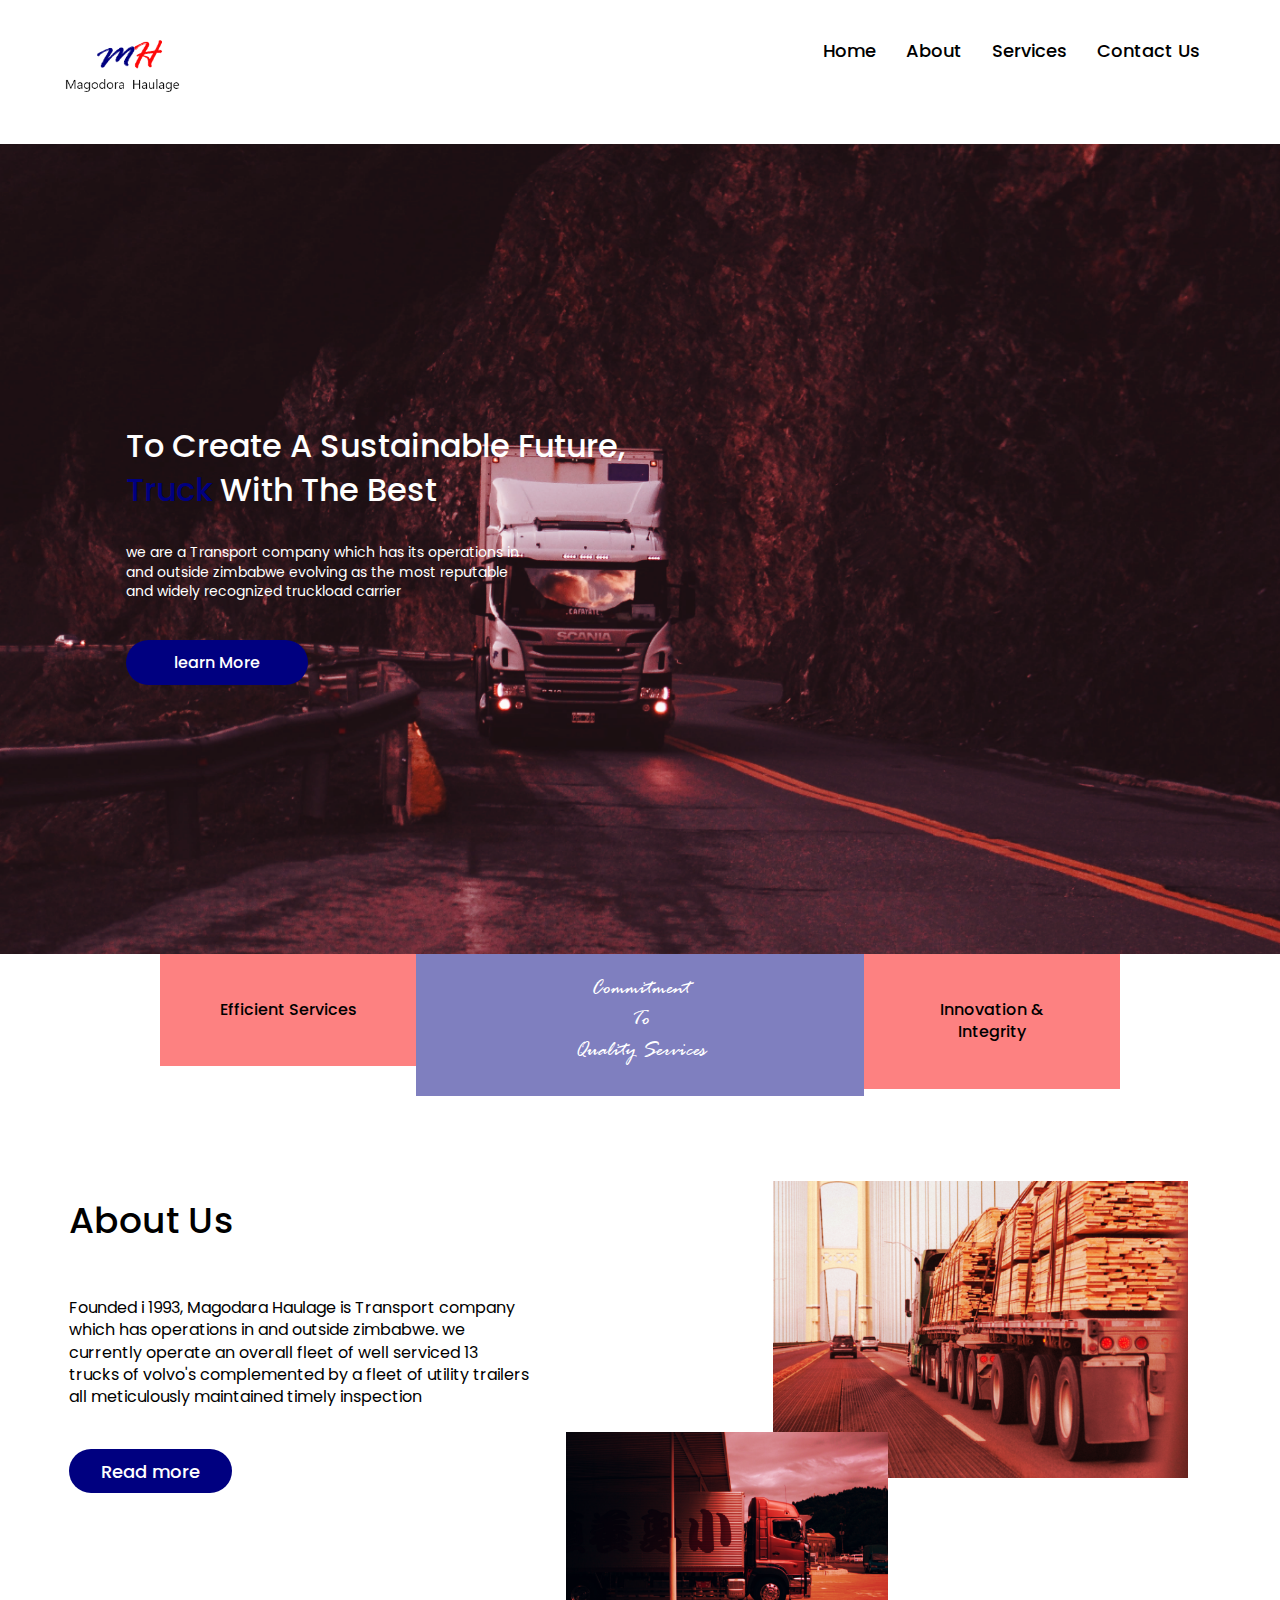
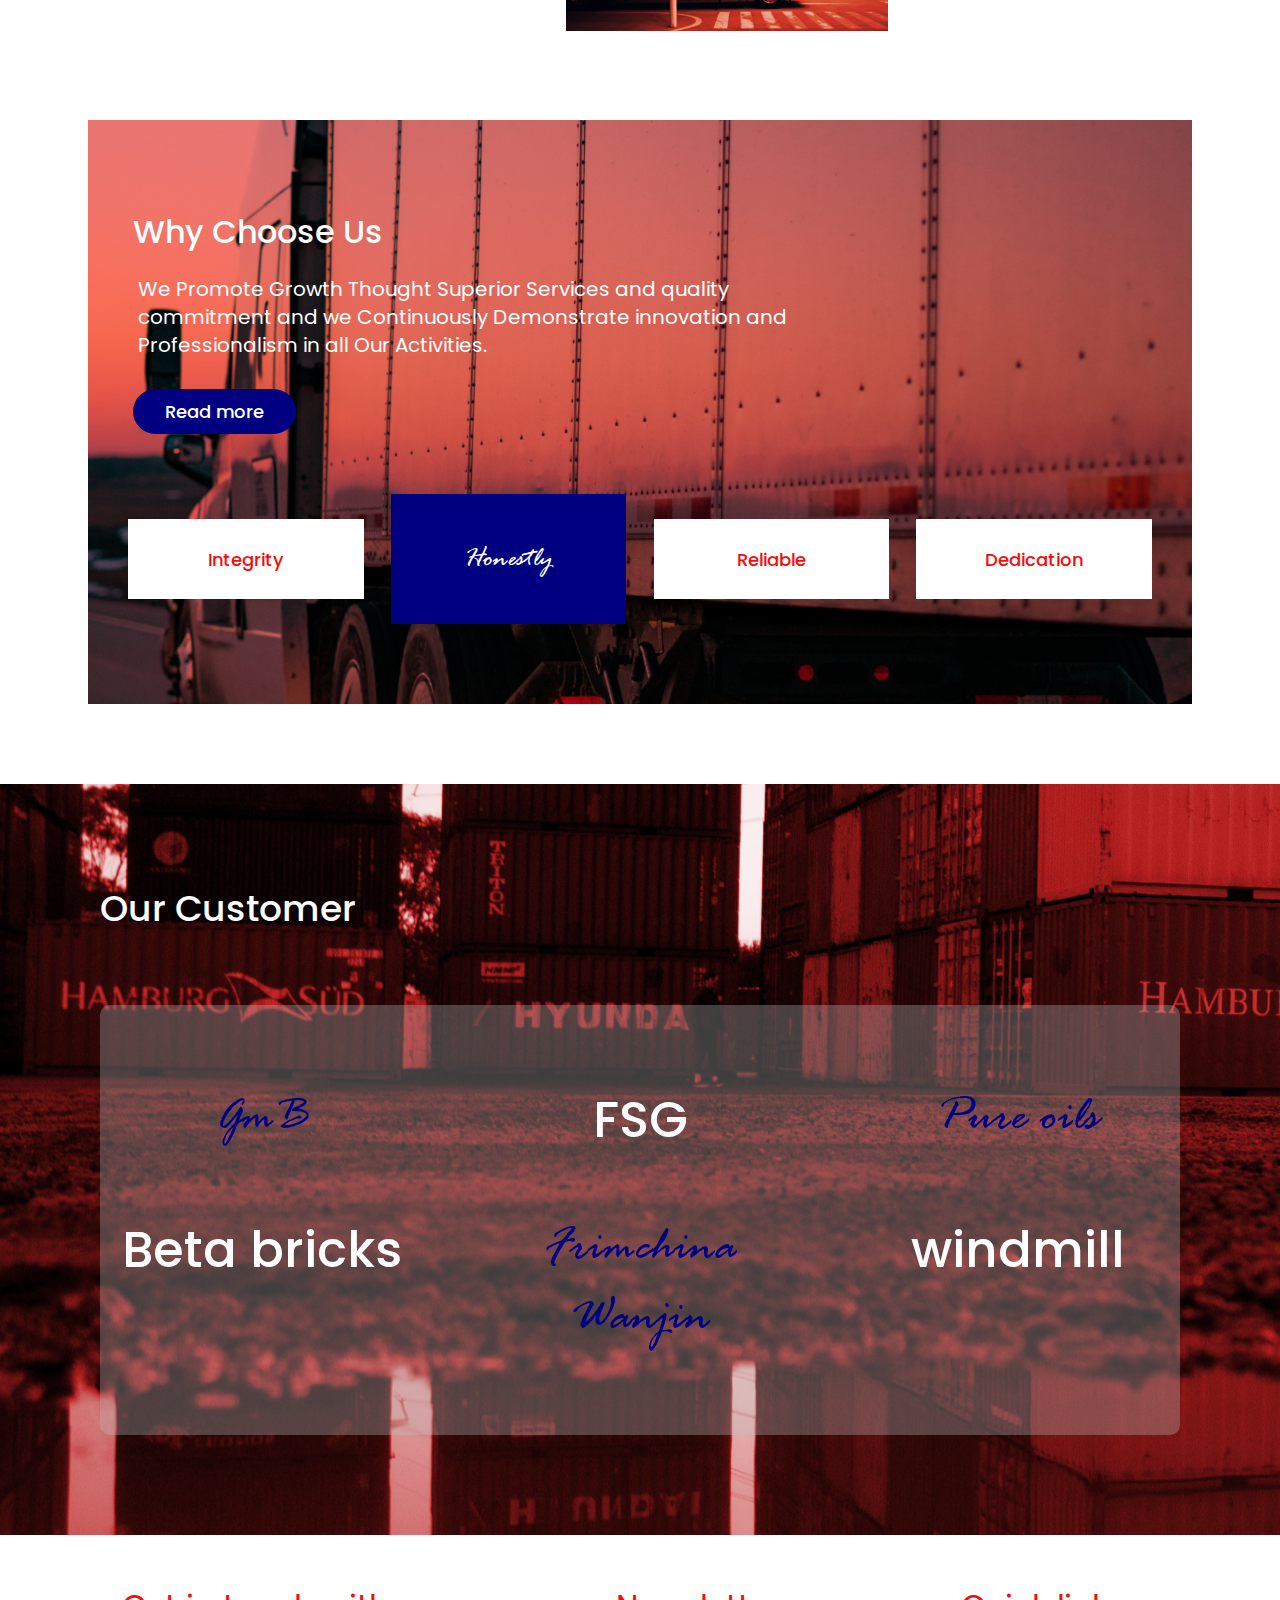
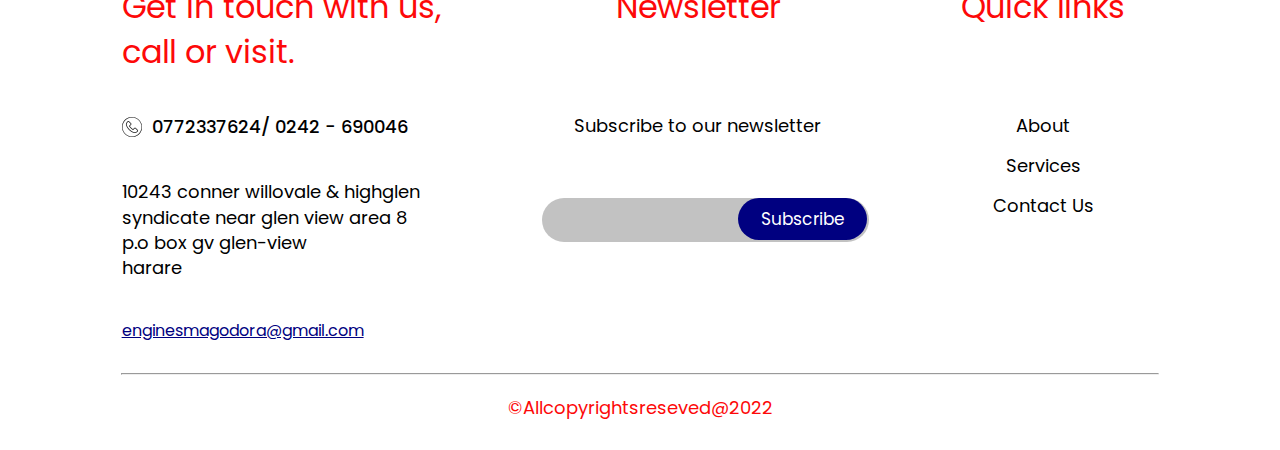
<file: index.html>
<!DOCTYPE html>
<html lang="en">
<head>
    <meta charset="UTF-8">
    <meta http-equiv="X-UA-Compatible" content="IE=edge">
    <meta name="viewport" content="width=device-width, initial-scale=1.0">
    
    <link rel="stylesheet" href="./css/style.css">
    <link rel="stylesheet" href="./fonts/stylesheet.css">
    <link rel="stylesheet" href="./fontawesome-free-5.15.4-web/css/all.min.css">
    <link rel="icon" type="image/png" href="./images/Group1.png">
    <title>Magodara</title>
</head>
<body>
    <!-- header -->
    <header>
        <img src="./images/Group1.png" alt="">

        <div class="wrapper-menu">
            <div class="line-menu half start"></div>
            <div class="line-menu"></div>
            <div class="line-menu half end"></div>
        </div>

        <div class="overlay" id="overlay">
        <nav>
            <ul class="overlay-menu">
                <li><a href="./index.html">Home</a></li>
                <li><a href="./about-us.html">About</a></li>
                <li><a href="./Services.html">Services</a></li><li><a href="./contact-us.html">Contact Us</a></li>
            </ul>
        </nav>

    </header>
    <!-- end here -->

    <!-- banner -->
    <section class="banner">
        <div class="text">
            <h1>
                to create a sustainable future, <span>Truck</span> with the best
            </h1>
            <p>
                we are a Transport company which has its operations in and outside zimbabwe evolving as the most reputable and widely recognized truckload carrier
            </p>

            <a href="#">learn More</a>
        </div>
    </section>
    <!-- end here -->

    <!-- commit-->
    <section class="commit">
        <div class="box">
            <h3>
                Efficient Services
            </h3>
        </div>
        <div class="box-middle">
            <h3>
                commitment <span>To</span> quality Services
            </h3>
        </div>
        <div class="box">
            <h3>
                innovation & integrity
            </h3>
        </div>
    </section>
    <!-- end here -->

    <!-- about us -->
    <section class="about-us">
        <div class="about-text">
            <h2>
                About Us
            </h2>
            <p>
                Founded i 1993, Magodara Haulage is Transport company which has operations in and outside zimbabwe. we currently operate an overall fleet of well serviced 13 trucks of volvo's complemented by a fleet of utility trailers all meticulously maintained timely inspection
            </p>

            <a href="./about-us.html">Read more</a>
        </div>

        <div class="about-img">
            <img src="./images/Group12.png" alt="">
            <img src="./images/Group13.png" alt="" class="two">
        </div>
    </section>
    <!-- end here -->

    <!-- why choose us-->
    <section class="why-choose">
        <div class="why-text">
            <h2>
                why choose us
            </h2>
            <p>
                We Promote Growth Thought Superior 
                Services and quality commitment and we Continuously Demonstrate innovation and Professionalism in all Our Activities.
            </p>

            <a href="./Services.html">Read more</a>
        </div>

        <div class="boxs">
            <div class="box">
                <h3>
                    integrity
                </h3>
            </div>
            <div class="box" id="boxx">
                <h3>
                    Honestly
                </h3>
            </div>
            <div class="box">
                <h3>
                    Reliable
                </h3>
            </div>
            <div class="box">
                <h3>
                    Dedication
                </h3>
            </div>
        </div>

    </section>
    <!-- end here -->

    <!-- our customers -->
    <section class="our-customers">
        <h2>Our Customer</h2>

        <div class="customers-logs">
            <h3 class="bluee">GmB</h3>
            <h3>FSG</h3>
            <h3 class="bluee">Pure oils</h3>
            <h3>Beta bricks</h3>
            <h3 class="bluee">Frimchina Wanjin</h3>
            <h3>windmill</h3>
        </div>


    </section>
    <!-- end here -->

    <!-- footer -->
    <footer>

        <div class="box-one">
            <h2>Get in touch with us, call or visit.</h2>

            <span class="phone">
                <img src="./images/phone-call.png" alt="">
                0772337624/ 0242 - 690046
            </span>
            
            <p>
                10243 conner willovale & highglen syndicate near glen view area 8
                <span>
                    p.o box gv glen-view <span>harare</span>
                </span>
            </p>

            <a href="#" target="blank">enginesmagodora@gmail.com</a>
        </div>

        <div class="box-two">
            <h2>Newsletter</h2>
            <h3>Subscribe to our newsletter</h3>
            <form action="">
                <input type="email" required>
                <button>Subscribe</button>
            </form>
        </div>

        <div class="box-three">
            <h2>Quick links</h2>

            <ul>
                <li><a href="#">About</a></li>
                <li><a href="#">Services</a></li>
                <li><a href="#">Contact Us</a></a></li>
            </ul>
        </div>

        <hr>

        <div class="rights">
            <h3>&copy;Allcopyrightsreseved@2022</h3>
        </div>

    </footer>
    <!-- end here -->

    <script src="./js/jquery-3.6.0.min.js"></script>
    <script src="./js/main.js"></script>
</body>
</html>
</file>
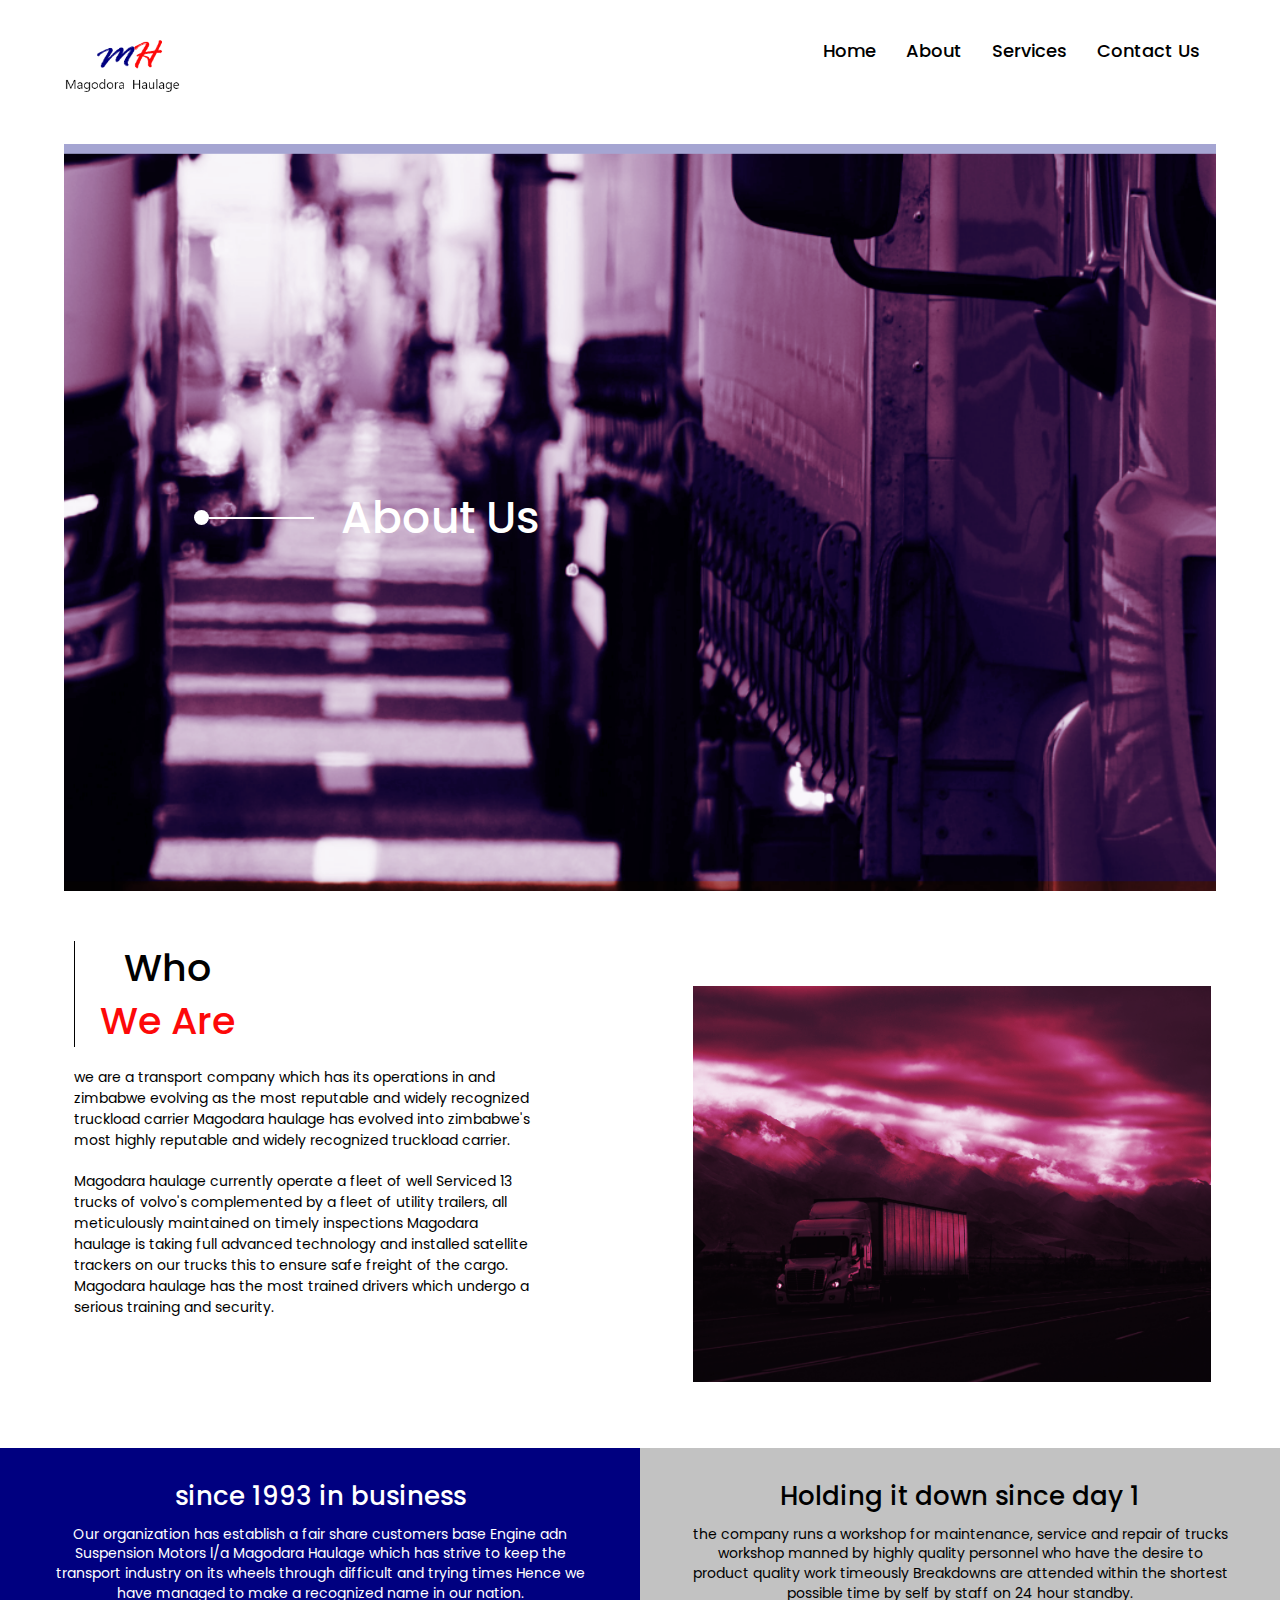
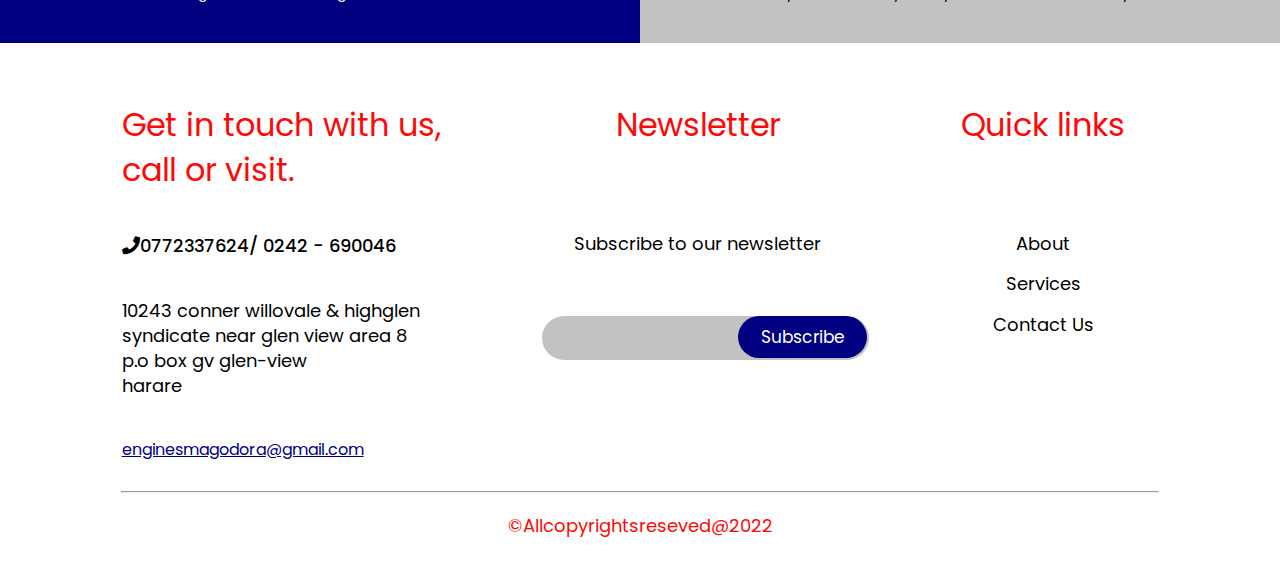
<file: about-us.html>
<!DOCTYPE html>
<html lang="en">
<head>
    <meta charset="UTF-8">
    <meta http-equiv="X-UA-Compatible" content="IE=edge">
    <meta name="viewport" content="width=device-width, initial-scale=1.0">
    
    <link rel="stylesheet" href="./css/about-us.css">
    <link rel="stylesheet" href="./fonts/stylesheet.css">
    <link rel="stylesheet" href="./fontawesome-free-5.15.4-web/css/all.min.css">
    <link rel="icon" type="image/png" href="./images/Group1.png">
    <title>Magodara</title>
</head>
<body>
    <!-- header -->
    <header>
        <img src="./images/Group1.png" alt="">

        <div class="wrapper-menu">
            <div class="line-menu half start"></div>
            <div class="line-menu"></div>
            <div class="line-menu half end"></div>
        </div>

        <div class="overlay" id="overlay">
        <nav>
            <ul class="overlay-menu">
                <li><a href="./index.html">Home</a></li>
                <li><a href="./about-us.html">About</a></li>
                <li><a href="#">Services</a></li><li><a href="#">Contact Us</a></li>
            </ul>
        </nav>

    </header>
    <!-- end here -->

    <!-- banner -->
    <section class="banner">
        <div class="text">
            <h1>
                <span>
                    <hr class="dot">
                    <hr class="line">
                </span> 
                About Us
            </h1>
        </div>
    </section>
    <!-- end here -->

    <!-- about us -->
    <section class="about-us">
        <div class="about-text">
            <h2>
                who
                <span>
                    We Are
                </span>
            </h2>
            <p>
                we are a transport company which has its operations in and zimbabwe evolving as the most reputable and widely recognized truckload carrier Magodara haulage has evolved into zimbabwe's most highly reputable and widely recognized truckload carrier.
            </p>            
            <p>
                Magodara haulage currently operate a fleet of well Serviced 13 trucks of volvo's complemented by a fleet of utility trailers, all meticulously maintained on timely inspections Magodara haulage is taking full advanced technology and installed satellite trackers on our trucks this to ensure safe freight of the cargo. Magodara haulage has the most trained drivers which undergo a serious training and security. 
            </p>
        </div>

        <div class="about-img">
            <img src="./images/Group32.png" alt="">
        </div>

    </section>
    <!-- end here -->

    <!--since-->

    <section class="since">
        <div class="box" id="bluee">
            <h2>
                since 1993 in business
            </h2>

            <p>
                Our organization has establish a fair share customers base Engine adn Suspension Motors l/a Magodara Haulage which has strive to keep the transport industry on its wheels through difficult and trying times Hence we have managed to make a recognized name in our nation.
            </p>

        </div>

        <div class="box" >

            <h2>
                Holding it down since day 1
            </h2>

            <p>
                the company runs a workshop for maintenance, service and repair of trucks workshop manned by highly quality personnel who have the desire to product quality work timeously Breakdowns are attended within the shortest possible time by self by staff on 24 hour standby.
            </p>

        </div>
    </section>

    <!-- end here -->

    <!-- footer -->
    <footer>

        <div class="box-one">
            <h2>Get in touch with us, call or visit.</h2>

            <span class="phone">
                <i class="fas fa-phone"></i>
                0772337624/ 0242 - 690046
            </span>
            
            <p>
                10243 conner willovale & highglen syndicate near glen view area 8
                <span>
                    p.o box gv glen-view <span>harare</span>
                </span>
            </p>

            <a href="#" target="blank">enginesmagodora@gmail.com</a>
        </div>

        <div class="box-two">
            <h2>Newsletter</h2>
            <h3>Subscribe to our newsletter</h3>
            <form action="">
                <input type="email" required>
                <button>Subscribe</button>
            </form>
        </div>

        <div class="box-three">
            <h2>Quick links</h2>

            <ul>
                <li><a href="#">About</a></li>
                <li><a href="#">Services</a></li>
                <li><a href="#">Contact Us</a></a></li>
            </ul>
        </div>

        <hr>

        <div class="rights">
            <h3>&copy;Allcopyrightsreseved@2022</h3>
        </div>

    </footer>
    <!-- end here -->

    <script src="./js/jquery-3.6.0.min.js"></script>
    <script src="./js/main.js"></script>
</body>
</html>
</file>
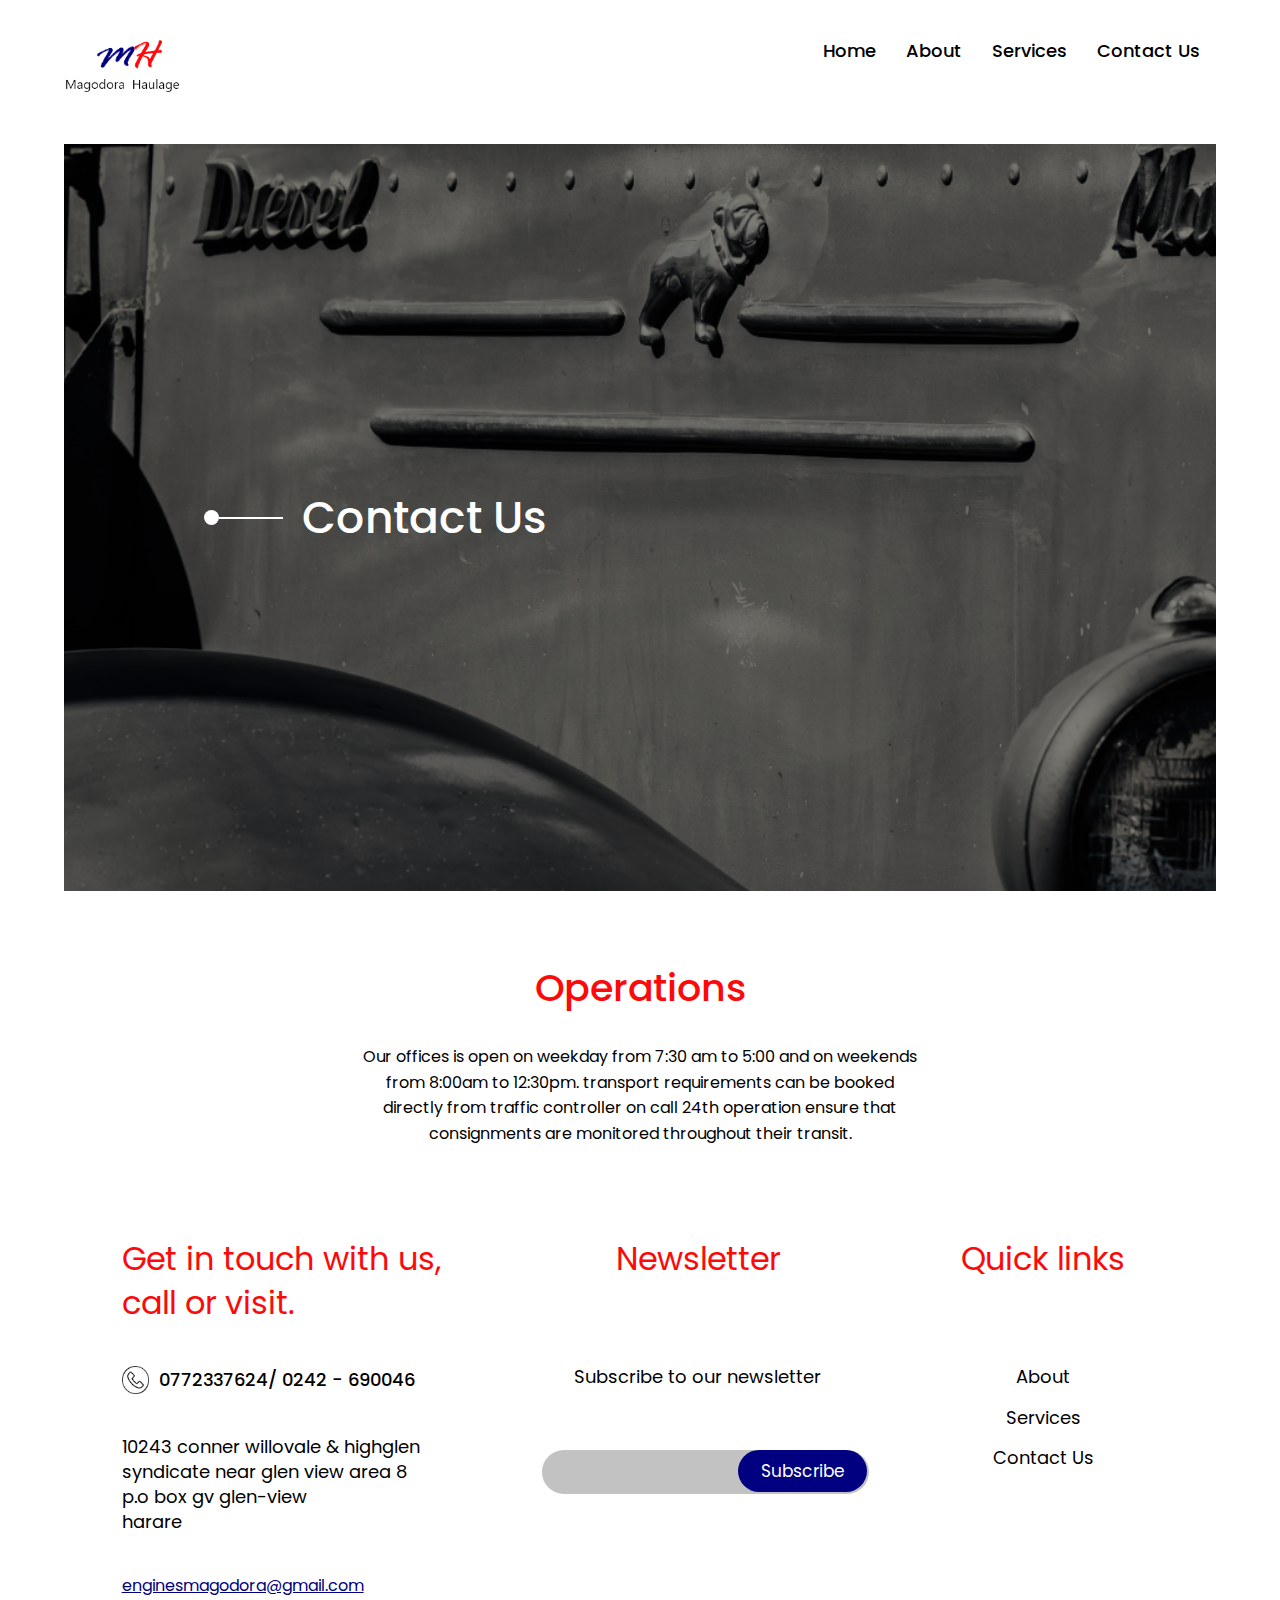
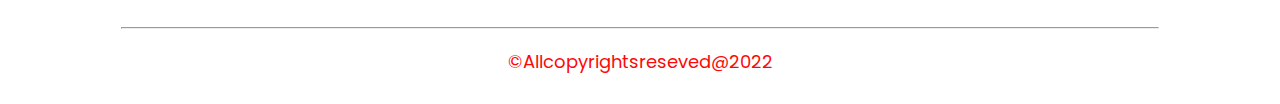
<file: contact-us.html>
<!DOCTYPE html>
<html lang="en">
<head>
    <meta charset="UTF-8">
    <meta http-equiv="X-UA-Compatible" content="IE=edge">
    <meta name="viewport" content="width=device-width, initial-scale=1.0">
    
    <link rel="stylesheet" href="./css/contactUs.css">
    <link rel="stylesheet" href="./fonts/stylesheet.css">
    <link rel="stylesheet" href="./fontawesome-free-5.15.4-web/css/all.min.css">
    <link rel="icon" type="image/png" href="./images/Group1.png">
    <title>Magodara</title>
</head>
<body>
    <!-- header -->
    <header>
        <img src="./images/Group1.png" alt="">

        <div class="wrapper-menu">
            <div class="line-menu half start"></div>
            <div class="line-menu"></div>
            <div class="line-menu half end"></div>
        </div>

        <div class="overlay" id="overlay">
        <nav>
            <ul class="overlay-menu">
                <li><a href="./index.html">Home</a></li>
                <li><a href="./about-us.html">About</a></li>
                <li><a href="./Services.html">Services</a></li><li><a href="./contact-us.html">Contact Us</a></li>
            </ul>
        </nav>

    </header>
    <!-- end here -->

    <!-- banner -->
    <section class="banner">
        <div class="text">
            <h1>
                <span>
                    <hr class="dot">
                    <hr class="line">
                </span> 
                Contact us
            </h1>
        </div>
    </section>
    <!-- end here -->

    <!-- Operations-->
    <section class="workshop">
        <div class="workshop-text">
            <h2>
                Operations
            </h2>
            <p>
                Our offices is open on weekday from 7:30 am to 5:00 and on weekends from 8:00am to 12:30pm. transport requirements can be booked directly from traffic controller on call 24th operation ensure that consignments are monitored throughout their transit.
            </p>            
        </div>
    </section>
    <!-- end here -->

    <!-- footer -->
    <footer>

        <div class="box-one">
            <h2>Get in touch with us, call or visit.</h2>

            <span class="phone">
                <img src="./images/phone-call.png" alt="">
                0772337624/ 0242 - 690046
            </span>
            
            <p>
                10243 conner willovale & highglen syndicate near glen view area 8
                <span>
                    p.o box gv glen-view <span>harare</span>
                </span>
            </p>

            <a href="#" target="blank">enginesmagodora@gmail.com</a>
        </div>

        <div class="box-two">
            <h2>Newsletter</h2>
            <h3>Subscribe to our newsletter</h3>
            <form action="">
                <input type="email" required>
                <button>Subscribe</button>
            </form>
        </div>

        <div class="box-three">
            <h2>Quick links</h2>

            <ul>
                <li><a href="#">About</a></li>
                <li><a href="#">Services</a></li>
                <li><a href="#">Contact Us</a></a></li>
            </ul>
        </div>

        <hr>

        <div class="rights">
            <h3>&copy;Allcopyrightsreseved@2022</h3>
        </div>

    </footer>
    <!-- end here -->

    <script src="./js/jquery-3.6.0.min.js"></script>
    <script src="./js/main.js"></script>
</body>
</html>
</file>
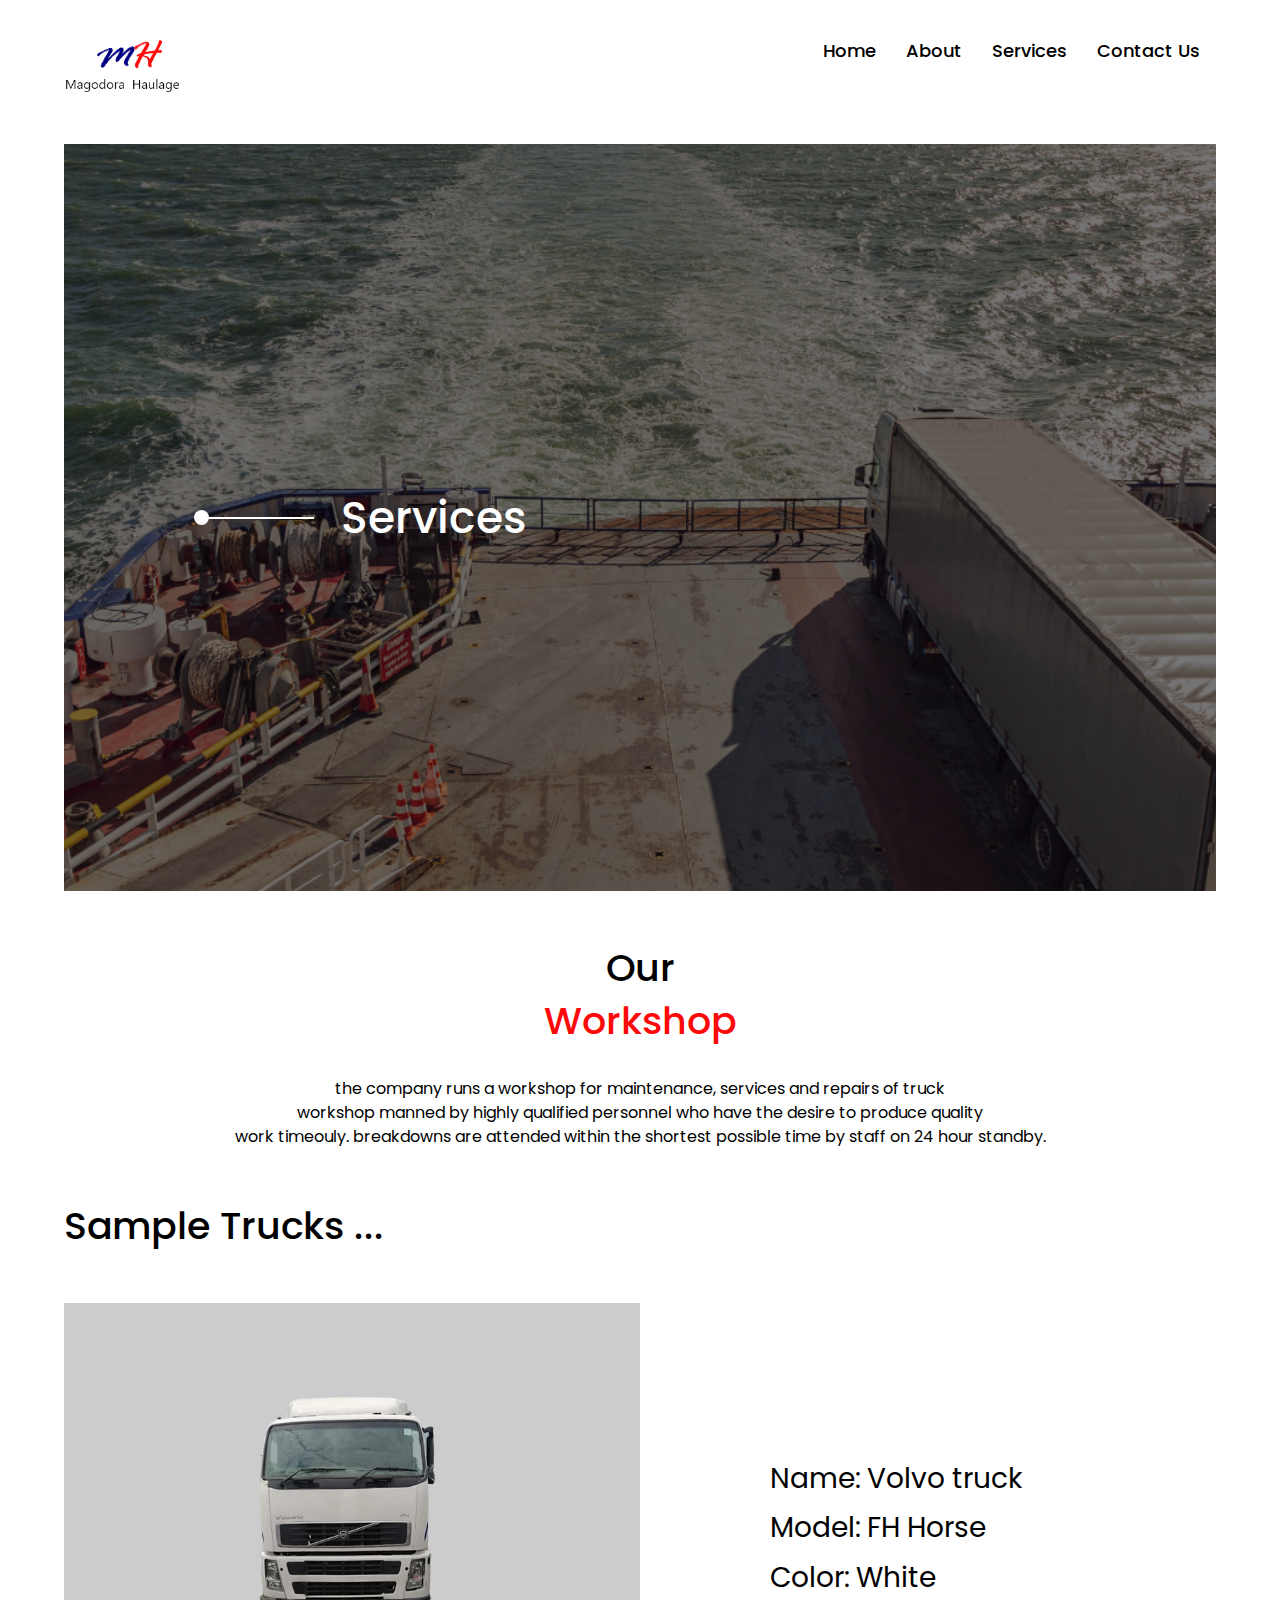
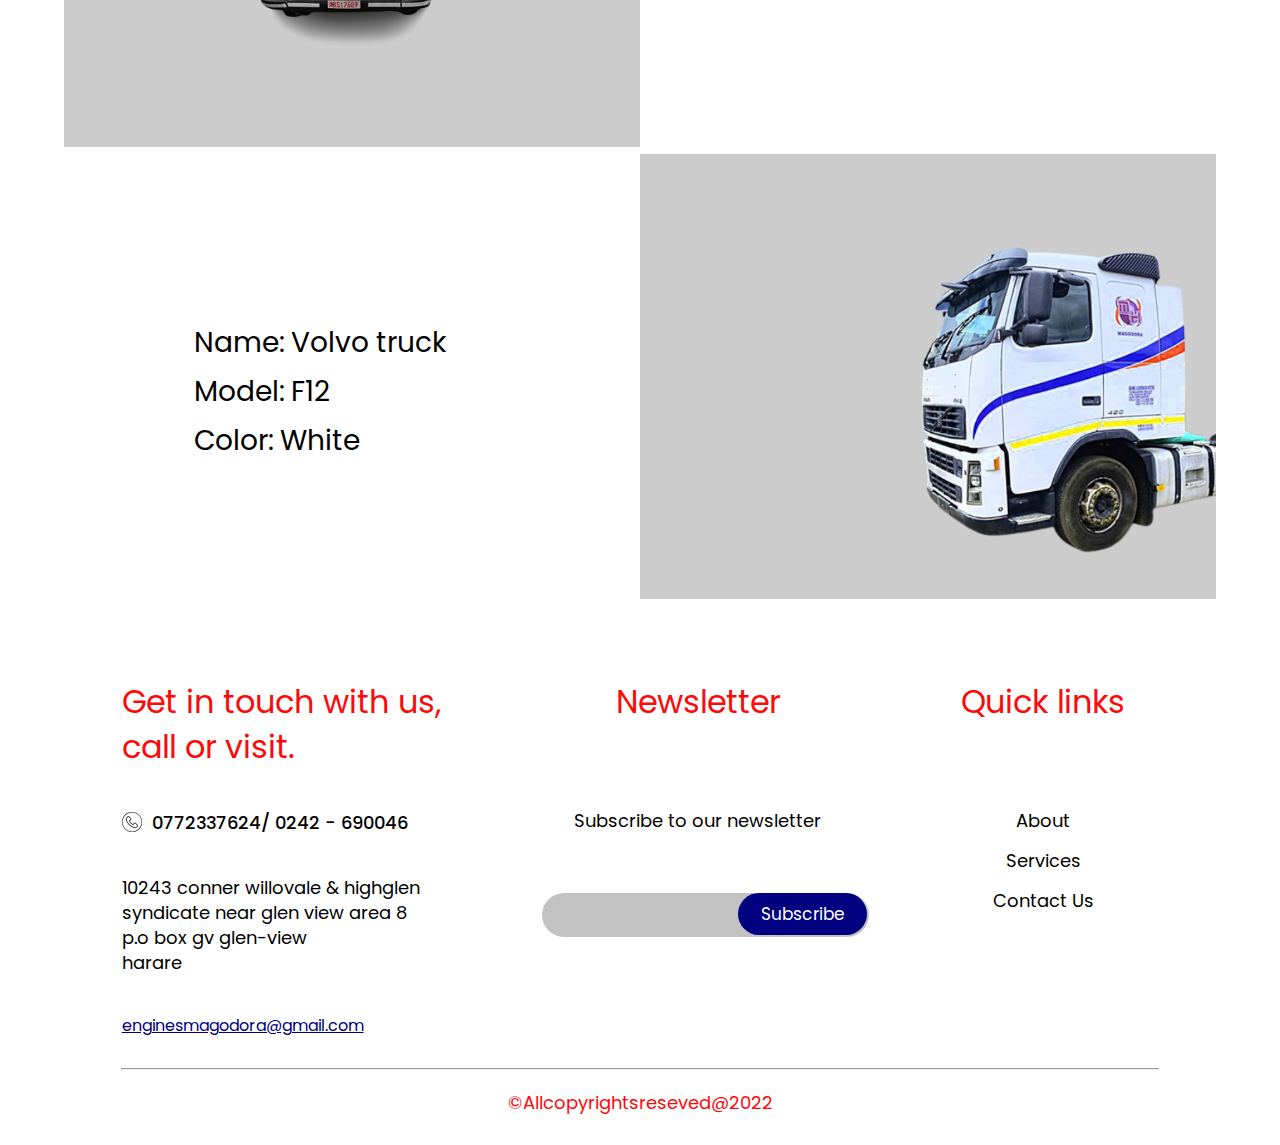
<file: Services.html>
<!DOCTYPE html>
<html lang="en">
<head>
    <meta charset="UTF-8">
    <meta http-equiv="X-UA-Compatible" content="IE=edge">
    <meta name="viewport" content="width=device-width, initial-scale=1.0">
    
    <link rel="stylesheet" href="./css/Services.css">
    <link rel="stylesheet" href="./fonts/stylesheet.css">
    <link rel="stylesheet" href="./fontawesome-free-5.15.4-web/css/all.min.css">
    <link rel="icon" type="image/png" href="./images/Group1.png">
    <title>Magodara</title>
</head>
<body>
    <!-- header -->
    <header>
        <img src="./images/Group1.png" alt="">

        <div class="wrapper-menu">
            <div class="line-menu half start"></div>
            <div class="line-menu"></div>
            <div class="line-menu half end"></div>
        </div>

        <div class="overlay" id="overlay">
        <nav>
            <ul class="overlay-menu">
                <li><a href="./index.html">Home</a></li>
                <li><a href="./about-us.html">About</a></li>
                <li><a href="./Services.html">Services</a></li><li><a href="./contact-us.html">Contact Us</a></li>
            </ul>
        </nav>

    </header>
    <!-- end here -->

    <!-- banner -->
    <section class="banner">
        <div class="text">
            <h1>
                <span>
                    <hr class="dot">
                    <hr class="line">
                </span> 
                Services
            </h1>
        </div>
    </section>
    <!-- end here -->

    <!-- workshop -->
    <section class="workshop">
        <div class="workshop-text">
            <h2>
                our
                <span>
                    workshop
                </span>
            </h2>
            <p>
                <span>the company runs a workshop for maintenance, services and repairs of truck</span> <span>workshop manned by highly qualified personnel who have the desire to produce quality</span> work timeouly. breakdowns are attended within the shortest possible time by staff on 24 hour standby.
            </p>            
        </div>
    </section>
    <!-- end here -->

    <!--trucks-->
    <section class="trucks">
        <h2>Sample trucks ...</h2>
        <div class="box">
            <div class="img">
                <img src="./images/Group40.png" alt="">
            </div>

            <div class="box-text">
                <h3>Name: Volvo truck</h3>
                <h3>Model: FH Horse</h3>
                <h3>Color: White</h3>
            </div>

        </div>

        <div class="box" id="boxx">
            <div class="img">
                <img src="./images/Group39.png" alt="">
            </div>

            <div class="box-text">
                <h3>Name: Volvo truck</h3>
                <h3>Model: F12</h3>
                <h3>Color: White</h3>
            </div>

        </div>
    </section>
    <!-- end here -->

    <!-- footer -->
    <footer>

        <div class="box-one">
            <h2>Get in touch with us, call or visit.</h2>

            <span class="phone">
                <img src="./images/phone-call.png" alt="">
                0772337624/ 0242 - 690046
            </span>
            
            <p>
                10243 conner willovale & highglen syndicate near glen view area 8
                <span>
                    p.o box gv glen-view <span>harare</span>
                </span>
            </p>

            <a href="#" target="blank">enginesmagodora@gmail.com</a>
        </div>

        <div class="box-two">
            <h2>Newsletter</h2>
            <h3>Subscribe to our newsletter</h3>
            <form action="">
                <input type="email" required>
                <button>Subscribe</button>
            </form>
        </div>

        <div class="box-three">
            <h2>Quick links</h2>

            <ul>
                <li><a href="#">About</a></li>
                <li><a href="#">Services</a></li>
                <li><a href="#">Contact Us</a></a></li>
            </ul>
        </div>

        <hr>

        <div class="rights">
            <h3>&copy;Allcopyrightsreseved@2022</h3>
        </div>

    </footer>
    <!-- end here -->

    <script src="./js/jquery-3.6.0.min.js"></script>
    <script src="./js/main.js"></script>
</body>
</html>
</file>
<file: css/style.css>
html, body, div, span, applet, object, iframe,
h1, h2, h3, h4, h5, h6, p, blockquote, pre,
a, abbr, acronym, address, big, cite, code,
del, dfn, em, img, ins, kbd, q, s, samp,
small, strike, strong, sub, sup, tt, var,
b, u, i, center,
dl, dt, dd, ol, ul, li,
fieldset, form, label, legend,
table, caption, tbody, tfoot, thead, tr, th, td,
article, aside, canvas, details, embed,
figure, figcaption, footer, header, hgroup,
menu, nav, output, ruby, section, summary,
time, mark, audio, video {
  margin: 0;
  padding: 0;
  border: 0;
  font-size: 100%;
  font: inherit;
  vertical-align: baseline;
}

/* HTML5 display-role reset for older browsers */
article, aside, details, figcaption, figure,
footer, header, hgroup, menu, nav, section {
  display: block;
}

body {
  line-height: 1.4;
  overflow-x: hidden;
}

ol, ul {
  list-style: none;
}

blockquote, q {
  quotes: none;
}

blockquote:before, blockquote:after,
q:before, q:after {
  content: "";
  content: none;
}

table {
  border-collapse: collapse;
  border-spacing: 0;
}

header {
  box-sizing: border-box;
  display: flex;
  background-color: white;
  justify-content: space-between;
  align-items: center;
  overflow: hidden;
  width: 100%;
  padding: 0 15px;
  position: absolute;
  z-index: 4;
  overflow: hidden;
  height: 14vh;
}
header img {
  width: 32%;
  -o-object-fit: contain;
     object-fit: contain;
}
header.posi img {
  position: fixed;
  z-index: 6;
}
header ul {
  text-align: center;
}
header ul li {
  padding: 0.5rem 1rem;
}
header ul li a {
  text-decoration: none;
  font-family: "Poppins-medium";
  font-size: 22px;
  padding: 10px 0px;
  color: black;
}
header .wrapper-menu {
  width: 40px;
  height: 40px;
  display: flex;
  flex-direction: column;
  justify-content: space-between;
  cursor: pointer;
  transition: transform 330ms ease-out;
}
header .wrapper-menu.open {
  transform: rotate(-45deg);
  position: fixed;
  z-index: 5;
  right: 12px;
  top: 25px;
}
header .line-menu {
  background-color: black;
  border-radius: 5px;
  width: 100%;
  height: 6px;
}
header .line-menu.half {
  width: 50%;
}
header .line-menu.start {
  transition: transform 330ms cubic-bezier(0.54, -0.81, 0.57, 0.57);
  transform-origin: right;
}
header .open .line-menu.start {
  transform: rotate(-90deg) translateX(3px);
}
header .line-menu.end {
  align-self: flex-end;
  transition: transform 330ms cubic-bezier(0.54, -0.81, 0.57, 0.57);
  transform-origin: left;
}
header .open .line-menu.end {
  transform: rotate(-90deg) translateX(-3px);
}
header .overlay {
  position: fixed;
  top: 0;
  left: 0;
  width: 100%;
  height: 0%;
  opacity: 0;
  visibility: hidden;
  transition: opacity 0.35s, visibility 0.35s, height 0.35s;
  overflow: hidden;
}
header .overlay.open {
  opacity: 1;
  visibility: visible;
  height: 100%;
}
header .overlay.open li {
  -webkit-animation: fadeInRight 0.5s ease forwards;
          animation: fadeInRight 0.5s ease forwards;
  -webkit-animation-delay: 0.35s;
          animation-delay: 0.35s;
}
header .overlay.open li:nth-of-type(2) {
  -webkit-animation-delay: 0.4s;
          animation-delay: 0.4s;
}
header .overlay.open li:nth-of-type(3) {
  -webkit-animation-delay: 0.45s;
          animation-delay: 0.45s;
}
header .overlay.open li:nth-of-type(4) {
  -webkit-animation-delay: 0.5s;
          animation-delay: 0.5s;
}
header .overlay nav {
  position: relative;
  height: 88%;
  top: 58%;
  transform: translateY(-50%);
  font-size: 50px;
  font-weight: 400;
  text-align: center;
  background: white;
}
header .overlay nav ul li {
  height: 25%;
  height: calc(100% / 4);
  min-height: 50px;
  opacity: 0;
}
@-webkit-keyframes fadeInRight {
  0% {
    opacity: 0;
    left: 20%;
  }
  100% {
    opacity: 1;
    left: 0;
  }
}
@keyframes fadeInRight {
  0% {
    opacity: 0;
    left: 20%;
  }
  100% {
    opacity: 1;
    left: 0;
  }
}

.banner {
  background: url("../images/Group30.png");
  background-size: cover;
  background-repeat: no-repeat;
  background-position: center;
  height: 100vh;
  margin: 0px auto;
  display: flex;
  align-items: center;
  justify-content: center;
  padding: 35px 0px 0px;
}
.banner .text {
  text-align: center;
  padding: 0px 5px;
}
.banner .text h1 {
  font-family: "Poppins-medium";
  font-size: 20px;
  color: white;
  text-transform: capitalize;
  line-height: 1.4;
}
.banner .text h1 span {
  color: #000080;
  text-transform: capitalize;
}
.banner .text p {
  font-family: "Poppins-regular";
  font-size: 16px;
  color: white;
  margin: 20px 0px 30px;
  line-height: 1.4;
}
.banner .text a {
  padding: 0.6rem 2rem;
  border-radius: 5px;
  font-size: 15px;
  font-family: "Poppins-medium";
  text-decoration: none;
  color: white;
  border-radius: 38px;
  background: #000080;
}

.commit {
  text-align: center;
}
.commit .box {
  font-family: "Poppins-medium";
  font-size: 18px;
  text-transform: capitalize;
  background-color: rgba(252, 3, 3, 0.5);
  padding: 25px 0px;
  transition: all 0.3s ease-in-out;
} 
.commit .box-middle {
  font-family: "rage";
  font-size: 22px;
  text-transform: capitalize;
  background-color: rgba(0, 0, 128, 0.5);
  color: white;
  padding: 20px 0px;
}
.commit .box-middle span {
  display: block;
}

.about-us {
  margin: 30px 0px;
}
.about-us .about-text {
  text-align: center;
  padding: 0px 5px;
  margin: 50px 0px;
}
.about-us .about-text h2 {
  font-family: "Poppins-medium";
  font-size: 26px;
  text-transform: capitalize;
  line-height: 1.4;
}
.about-us .about-text p {
  font-family: "Poppins-regular";
  font-size: 14px;
  margin: 30px 5px 40px;
  line-height: 1.4;
}
.about-us .about-text a {
  padding: 0.6rem 2rem;
  border-radius: 5px;
  font-size: 15px;
  font-family: "Poppins-medium";
  text-decoration: none;
  color: white;
  border-radius: 38px;
  background: #000080;
}
.about-us .about-img {
  padding: 0px 5px;
  position: relative;
  text-align: center;
}
.about-us .about-img img {
  width: 95%;
  margin: 0px auto;
}
.about-us .about-img .two {
  bottom: -79px;
  left: 12%;
  width: 74%;
  position: absolute;
}

.why-choose {
  background-image: url("../images/Group14.png");
  background-position: center;
  background-repeat: no-repeat;
  background-size: cover;
  padding: 30px 10px;
  margin: 135px 0px 50px;
}
.why-choose .why-text {
  text-align: center;
  padding: 0px 5px;
  margin: 10px 0px 50px;
  color: white;
}
.why-choose .why-text h2 {
  font-family: "Poppins-medium";
  font-size: 26px;
  text-transform: capitalize;
  line-height: 1.4;
}
.why-choose .why-text p {
  font-family: "Poppins-regular";
  font-size: 14px;
  margin: 20px 5px 40px;
  line-height: 1.4;
}
.why-choose .why-text a {
  padding: 0.6rem 2rem;
  border-radius: 5px;
  font-size: 15px;
  font-family: "Poppins-medium";
  text-decoration: none;
  color: white;
  border-radius: 38px;
  background: #000080;
}
.why-choose .boxs {
  display: flex;
  flex-wrap: wrap;
  justify-content: space-between;
  text-align: center;
  color: #FD0909;
}
.why-choose .boxs .box {
  width: 45%;
  height: 80px;
  display: flex;
  align-items: center;
  justify-content: center;
  font-family: "Poppins-medium";
  font-size: 18px;
  text-transform: capitalize;
  background-color: white;
  transition: all 0.3s ease-in-out;
  margin: 10px 0px;
}
.why-choose .boxs #boxx {
  font-family: "rage";
  background-color: #000080;
  font-size: 24px;
  color: white;
  align-items: center;
}

.our-customers {
  padding: 35px 0px 50px;
  margin: 0px 0px 50px;
  background-image: url(../images/Group15.png);
}
.our-customers h2 {
  color: white;
  font-family: "Poppins-medium";
  font-size: 26px;
  text-align: center;
  margin: 0px 0px 50px;
}
.our-customers .customers-logs {
  display: flex;
  justify-content: center;
  flex-wrap: wrap;
  text-align: center;
  background-color: #c2c2c252;
  width: 94%;
  border-radius: 10px;
  margin: 0px auto;
}
.our-customers .customers-logs h3 {
  color: white;
  font-size: 24px;
  font-family: "Poppins-medium";
  width: 45%;
  margin: 10px 0px;
}
.our-customers .customers-logs .bluee {
  color: #000080;
  font-family: "rage";
  font-size: 30px;
}

footer {
  margin: 50px 0px 20px;
  display: flex;
  flex-direction: column;
  padding: 0px 10px;
  text-align: center;
}
footer .box-one h2 {
  font-family: "Poppins-regular";
  font-size: 24px;
  color: #FD0909;
}
footer .box-one .phone {
  font-family: "Poppins-medium";
  display: flex;
  align-items: center;
  justify-content: center;
  margin: 20px 0px;
}
footer .box-one .phone img {
  width: 6%;
  margin: 0px 10px;
}
footer .box-one p {
  font-family: "Poppins-regular";
  margin: 20px 0px;
}
footer .box-one p span {
  display: block;
}
footer .box-one a {
  color: #000080;
  font-family: "Poppins-regular";
  font-size: 14px;
}
footer .box-two {
  margin: 30px 0px;
}
footer .box-two h2 {
  font-family: "Poppins-regular";
  font-size: 24px;
  color: #FD0909;
}
footer .box-two h3 {
  font-family: "Poppins-regular";
  margin: 20px 0px;
}
footer .box-two form {
  position: relative;
  width: 90%;
  margin: 0px auto;
}
footer .box-two form input {
  outline: none;
  border: none;
  border-radius: 30px;
  width: 100%;
  background-color: #C2C2C2;
  padding: 1rem 0.2rem 0.7rem 0.8rem;
  font-family: "Poppins-regular";
  font-size: 14px;
}
footer .box-two form button {
  position: absolute;
  top: 0;
  right: -14px;
  border: none;
  border-radius: 30px;
  background-color: #000080;
  padding: 0.6rem 1.4rem;
  font-family: "Poppins-regular";
  font-size: 18px;
  color: white;
}
footer .box-three h2 {
  font-family: "Poppins-regular";
  font-size: 24px;
  color: #FD0909;
}
footer .box-three ul {
  font-family: "Poppins-regular";
}
footer .box-three ul li {
  margin: 15px 0px;
  list-style: none;
}
footer .box-three ul li a {
  text-decoration: none;
  color: black;
  font-size: 14px;
}
footer hr {
  background-color: black;
  width: 90%;
  margin: 10px auto;
}
footer .rights h3 {
  font-family: "Poppins-regular";
  color: #FD0909;
}

@media (min-width: 768px) {
  header {
    padding: 0px 30px;
    height: 12vh;
  }
  header img {
    width: 25%;
    position: relative;
    z-index: 4;
  }
  header .menu-toggle {
    width: 60px;
  }
  header .overlay {
    background-color: white;
  }
  header .overlay nav {
    height: 86%;
    top: 54%;
  }
  header .overlay ul li {
    padding: 30px 0px;
  }
  header .overlay ul li a {
    font-size: 40px;
  }
  header .overlay ul a {
    font-size: 30px;
  }
  header .wrapper-menu {
    width: 46px;
    height: 46px;
    background-color: white;
  }
  header .wrapper-menu.open {
    right: 26px;
    top: 50px;
  }

  .banner {
    height: 70vh;
    padding: 100px 0px 0px;
    box-sizing: border-box;
    width: 95%;
  }
  .banner .text {
    padding: 0px 20px;
  }
  .banner .text h1 {
    font-size: 34px;
    width: 70%;
    margin: 0 auto;
  }
  .banner .text h1 span {
    color: #000080;
  }
  .banner .text p {
    font-size: 23px;
    width: 80%;
    margin: 30px auto 50px;
  }
  .banner .text a {
    padding: 1rem 1.9rem;
    font-size: 20px;
    transition: all 0.3s ease-in-out;
  }
  .banner .text a:hover {
    background-color: white;
    color: red;
  }

  .commit {
    text-align: center;
    display: flex;
    justify-content: center;
    align-items: flex-start;
    margin: 0px 0px 50px;
  }
  .commit .box {
    font-size: 16px;
    flex-basis: 23%;
    padding: 30px;
    box-sizing: border-box;
  }
  .commit .box-middle {
    flex-basis: 35%;
    font-size: 22px;
  }

  .about-us {
    width: 95%;
    margin: 0px auto;
    display: flex;
    justify-content: space-between;
  }
  .about-us .about-text {
    text-align: left;
    flex-basis: 45%;
  }
  .about-us .about-text h2 {
    font-size: 32px;
  }
  .about-us .about-text p {
    font-size: 16px;
  }
  .about-us .about-text a {
    font-size: 18px;
    transition: all 0.3s ease-in-out;
  }
  .about-us .about-text a:hover {
    background-color: #FD0909;
    color: white;
  }
  .about-us .about-img {
    flex-basis: 45%;
    margin: 8% 0px 0px;
  }
  .about-us .about-img img {
    width: 100%;
  }
  .about-us .about-img .two {
    bottom: 13px;
    left: -20%;
    width: 66%;
  }

  .why-choose {
    margin: 80px auto;
    padding: 35px 40px;
    width: 85%;
  }
  .why-choose .why-text {
    text-align: left;
    padding: 0px 5px;
    margin: 10px 0px 50px;
    color: white;
  }
  .why-choose .why-text h2 {
    font-size: 32px;
  }
  .why-choose .why-text p {
    font-size: 20px;
    width: 70%;
  }
  .why-choose .why-text a {
    font-size: 18px;
    transition: all 0.3s ease-in-out;
  }
  .why-choose .why-text a:hover {
    background-color: white;
    color: red;
  }
  .why-choose .boxs .box {
    width: 23%;
    height: 80px;
    display: flex;
    align-items: center;
    justify-content: center;
    font-family: "Poppins-medium";
    font-size: 18px;
    text-transform: capitalize;
    background-color: white;
    transition: all 0.3s ease-in-out;
    margin: 10px 0px;
  }
  .why-choose .boxs #boxx {
    height: 105px;
    margin: 0px;
    font-family: "rage";
    background-color: #000080;
    font-size: 24px;
    color: white;
    align-items: center;
  }

  .our-customers h2 {
    font-size: 36px;
  }
  .our-customers .customers-logs {
    padding: 40px 0px;
    width: 80%;
  }
  .our-customers .customers-logs h3 {
    font-size: 28px;
    width: 30%;
  }
  .our-customers .customers-logs .bluee {
    font-size: 31px;
  }

  footer .box-one {
    width: 50%;
    margin: 0px auto;
  }
  footer .box-one h2 {
    font-size: 34px;
  }
  footer .box-one .phone {
    margin: 20px 0px;
    font-size: 19px;
  }
  footer .box-one .phone i {
    color: #000080;
  }
  footer .box-one p {
    margin: 20px auto;
    font-size: 19px;
  }
  footer .box-one p span {
    display: block;
  }
  footer .box-one a {
    color: #000080;
    font-family: "Poppins-regular";
    font-size: 19px;
  }
  footer .box-two {
    margin: 30px 0px;
  }
  footer .box-two h2 {
    font-size: 34px;
  }
  footer .box-two h3 {
    font-size: 19px;
  }
  footer .box-two form {
    position: relative;
    width: 60%;
    margin: 0px auto;
  }
  footer .box-two form input {
    font-size: 19px;
  }
  footer .box-two form button {
    position: absolute;
    top: 0;
    right: -14px;
    border: none;
    border-radius: 30px;
    background-color: #000080;
    padding: 0.8rem 1.4rem;
    font-size: 19px;
    color: white;
  }
  footer .box-three h2 {
    font-size: 34px;
  }
  footer .box-three ul li {
    margin: 15px 0px;
  }
  footer .box-three ul li a {
    font-size: 22px;
  }
  footer .rights h3 {
    font-size: 20px;
  }
}
@media (min-width: 1280px) {
  header {
    padding: 10px 65px;
    align-items: center;
    position: relative;
    height: 16vh;
  }
  header img {
    width: 10%;
    -o-object-fit: cover;
       object-fit: cover;
    margin: 0px 0px 18px;
  }
  header .wrapper-menu {
    display: none;
  }
  header .overlay {
    visibility: visible;
    opacity: 1;
    height: inherit;
    position: inherit;
    width: 55%;
  }
  header .overlay nav ul {
    display: flex;
    justify-content: flex-end;
    opacity: 1;
  }
  header .overlay nav ul li {
    margin: 10px 10px;
    padding: 0px 5px;
    display: flex;
    align-items: center;
    opacity: 1;
  }
  header .overlay nav ul li a {
    padding: 0;
    text-transform: capitalize;
    font-size: 18px;
    transition: all 0.3s ease-in-out;
  }
  header .overlay nav ul li a:hover {
    color: #FD0909;
  }
  header .overlay nav ul li a:active {
    color: #FD0909;
  }

  .banner {
    height: 90vh;
    width: 100%;
    margin: 0px auto;
    padding: 0px 0px 0px;
  }
  .banner .text {
    text-align: left;
    padding: 0px 0px 0px 30px;
  }
  .banner .text h1 {
    font-size: 32px;
    width: 53%;
    margin: 0 0;
  }
  .banner .text h1 span {
    color: #000080;
  }
  .banner .text p {
    font-size: 14px;
    width: 38%;
    margin: 30px 0 50px;
  }
  .banner .text a {
    padding: 0.7rem 3rem;
    font-size: 16px;
  }

  .commit {
    margin: 0px 0px 50px;
  }
  .commit .box {
    flex-basis: 20%;
    box-sizing: border-box;
    padding: 45px;
  }
  .commit .box h3 {
    font-size: 16px;
  }
  .commit .box-middle {
    flex-basis: 35%;
    font-size: 22px;
    padding: 20px 0px 30px;
  }

  .about-us {
    width: 90%;
    margin: 0px auto;
    display: flex;
    justify-content: space-between;
  }
  .about-us .about-text {
    text-align: left;
    flex-basis: 40%;
  }
  .about-us .about-text h2 {
    font-size: 36px;
  }
  .about-us .about-text p {
    font-size: 16px;
    margin: 50px 0px;
  }
  .about-us .about-text a {
    font-size: 18px;
  }
  .about-us .about-img {
    flex-basis: 40%;
    margin: 3% 0px 0px;
  }
  .about-us .about-img img {
    width: 90%;
  }
  .about-us .about-img .two {
    position: relative;
    bottom: 53px;
    left: -55%;
    width: 70%;
  }

  .why-choose {
    margin: 30px auto 80px;
    padding: 80px 40px;
    width: 80%;
  }
  .why-choose .why-text {
    text-align: left;
    padding: 0px 5px;
    margin: 10px 0px 50px;
    color: white;
  }
  .why-choose .why-text h2 {
    font-size: 32px;
  }
  .why-choose .why-text p {
    font-size: 20px;
    width: 70%;
  }
  .why-choose .why-text a {
    font-size: 18px;
  }
  .why-choose .boxs {
    align-items: center;
    margin: 70px 0px 0px;
  }
  .why-choose .boxs .box {
    width: 23%;
    height: 80px;
    font-size: 18px;
    transition: all 0.4s ease-in-out;
  }
  .why-choose .boxs .box:hover {
    cursor: pointer;
    height: 130px;
    font-size: 28px;
    background-color: #000080;
    color: white;
    font-family: "rage";
  }
  .why-choose .boxs #boxx {
    height: 130px;
    font-family: "rage";
    background-color: #000080;
    font-size: 28px;
    color: white;
    align-items: center;
    transition: all 0.4s ease-in-out;
  }
  .why-choose .boxs #boxx:hover {
    background-color: white;
    color: red;
  }

  .our-customers {
    padding: 100px 100px;
    background-position-y: -287px;
  }
  .our-customers h2 {
    font-size: 36px;
    text-align: left;
    margin: 0px 0px 70px;
  }
  .our-customers .customers-logs {
    justify-content: space-between;
    padding: 50px 0px;
    width: 100%;
  }
  .our-customers .customers-logs h3 {
    font-size: 50px;
    width: 30%;
    margin: 30px 0px;
  }
  .our-customers .customers-logs .bluee {
    font-size: 50px;
  }

  footer {
    width: 90%;
    margin: 0px auto;
    flex-direction: row;
    justify-content: space-between;
    align-items: flex-start;
    flex-wrap: wrap;
    text-align: left;
    padding: 0;
  }
  footer .box-one {
    width: 30%;
    margin: 0px auto;
  }
  footer .box-one h2 {
    font-size: 32px;
  }
  footer .box-one .phone {
    margin: 40px 0px;
    font-size: 18px;
    justify-content: flex-start;
  }
  footer .box-one .phone img {
    margin: 0px 10px 0px 0px;
  }
  footer .box-one p {
    margin: 40px auto;
    font-size: 18px;
  }
  footer .box-one p span {
    display: block;
  }
  footer .box-one a {
    color: #000080;
    font-family: "Poppins-regular";
    font-size: 16px;
  }
  footer .box-two {
    margin: 0;
    width: 30%;
    text-align: center;
  }
  footer .box-two h2 {
    font-size: 32px;
  }
  footer .box-two h3 {
    font-size: 18px;
    margin: 83px 0px 60px;
  }
  footer .box-two form {
    position: relative;
    width: 90%;
    margin: 0px auto;
  }
  footer .box-two form input {
    font-size: 16px;
    padding: 0.5rem 0.2rem 0.7rem 0.8rem;
  }
  footer .box-two form button {
    position: absolute;
    top: 0;
    right: -14px;
    border: none;
    border-radius: 30px;
    background-color: #000080;
    padding: 0.5rem 1.4rem;
    font-size: 17px;
    color: white;
  }
  footer .box-three {
    width: 30%;
    text-align: center;
  }
  footer .box-three h2 {
    font-size: 32px;
    margin: 0px 0px 83px;
  }
  footer .box-three ul li {
    margin: 15px 0px;
  }
  footer .box-three ul li a {
    font-size: 18px;
  }
  footer hr {
    margin: 30px auto 20px;
  }
  footer .rights {
    width: 100%;
    text-align: center;
    margin: 0px 0px 30px;
  }
  footer .rights h3 {
    font-size: 18px;
  }
}/*# sourceMappingURL=style.css.map */
</file>
<file: fonts/stylesheet.css>
@font-face {
    font-family: "Poppins-regular";
    src: url("./Poppins-Regular.ttf")
}

@font-face {
    font-family: "Poppins-medium";
    src: url("./Poppins-Medium.ttf")
}

@font-face {
    font-family: "rage";
    src: url("./RAGE.TTF")
}
</file>
<file: css/about-us.css>
html, body, div, span, applet, object, iframe,
h1, h2, h3, h4, h5, h6, p, blockquote, pre,
a, abbr, acronym, address, big, cite, code,
del, dfn, em, img, ins, kbd, q, s, samp,
small, strike, strong, sub, sup, tt, var,
b, u, i, center,
dl, dt, dd, ol, ul, li,
fieldset, form, label, legend,
table, caption, tbody, tfoot, thead, tr, th, td,
article, aside, canvas, details, embed,
figure, figcaption, footer, header, hgroup,
menu, nav, output, ruby, section, summary,
time, mark, audio, video {
  margin: 0;
  padding: 0;
  border: 0;
  font-size: 100%;
  font: inherit;
  vertical-align: baseline;
}

/* HTML5 display-role reset for older browsers */
article, aside, details, figcaption, figure,
footer, header, hgroup, menu, nav, section {
  display: block;
}

body {
  line-height: 1.4;
  overflow-x: hidden;
}

ol, ul {
  list-style: none;
}

blockquote, q {
  quotes: none;
}

blockquote:before, blockquote:after,
q:before, q:after {
  content: "";
  content: none;
}

table {
  border-collapse: collapse;
  border-spacing: 0;
}

header {
  box-sizing: border-box;
  display: flex;
  background-color: white;
  justify-content: space-between;
  align-items: center;
  overflow: hidden;
  width: 100%;
  padding: 0 15px;
  position: absolute;
  z-index: 4;
  overflow: hidden;
  height: 14vh;
}
header img {
  width: 32%;
  -o-object-fit: contain;
     object-fit: contain;
}
header.posi img {
  position: fixed;
  z-index: 6;
}
header ul {
  text-align: center;
}
header ul li {
  padding: 0.5rem 1rem;
}
header ul li a {
  text-decoration: none;
  font-family: "Poppins-medium";
  font-size: 22px;
  padding: 10px 0px;
  color: black;
}
header .wrapper-menu {
  width: 40px;
  height: 40px;
  display: flex;
  flex-direction: column;
  justify-content: space-between;
  cursor: pointer;
  transition: transform 330ms ease-out;
}
header .wrapper-menu.open {
  transform: rotate(-45deg);
  position: fixed;
  z-index: 5;
  right: 12px;
  top: 25px;
}
header .line-menu {
  background-color: black;
  border-radius: 5px;
  width: 100%;
  height: 6px;
}
header .line-menu.half {
  width: 50%;
}
header .line-menu.start {
  transition: transform 330ms cubic-bezier(0.54, -0.81, 0.57, 0.57);
  transform-origin: right;
}
header .open .line-menu.start {
  transform: rotate(-90deg) translateX(3px);
}
header .line-menu.end {
  align-self: flex-end;
  transition: transform 330ms cubic-bezier(0.54, -0.81, 0.57, 0.57);
  transform-origin: left;
}
header .open .line-menu.end {
  transform: rotate(-90deg) translateX(-3px);
}
header .overlay {
  position: fixed;
  top: 0;
  left: 0;
  width: 100%;
  height: 0%;
  opacity: 0;
  visibility: hidden;
  transition: opacity 0.35s, visibility 0.35s, height 0.35s;
  overflow: hidden;
}
header .overlay.open {
  opacity: 1;
  visibility: visible;
  height: 100%;
}
header .overlay.open li {
  -webkit-animation: fadeInRight 0.5s ease forwards;
          animation: fadeInRight 0.5s ease forwards;
  -webkit-animation-delay: 0.35s;
          animation-delay: 0.35s;
}
header .overlay.open li:nth-of-type(2) {
  -webkit-animation-delay: 0.4s;
          animation-delay: 0.4s;
}
header .overlay.open li:nth-of-type(3) {
  -webkit-animation-delay: 0.45s;
          animation-delay: 0.45s;
}
header .overlay.open li:nth-of-type(4) {
  -webkit-animation-delay: 0.5s;
          animation-delay: 0.5s;
}
header .overlay nav {
  position: relative;
  height: 88%;
  top: 58%;
  transform: translateY(-50%);
  font-size: 50px;
  font-weight: 400;
  text-align: center;
  background: white;
}
header .overlay nav ul li {
  height: 25%;
  height: calc(100% / 4);
  min-height: 50px;
  opacity: 0;
}
@-webkit-keyframes fadeInRight {
  0% {
    opacity: 0;
    left: 20%;
  }
  100% {
    opacity: 1;
    left: 0;
  }
}
@keyframes fadeInRight {
  0% {
    opacity: 0;
    left: 20%;
  }
  100% {
    opacity: 1;
    left: 0;
  }
}

.banner {
  background: url("../images/Group31.png");
  background-size: cover;
  background-repeat: no-repeat;
  background-position: right;
  height: 90vh;
  margin: 0px auto;
  display: flex;
  align-items: center;
  justify-content: center;
  padding: 35px 0px 0px;
}
.banner .text {
  width: 80%;
  padding: 0px 5px;
}
.banner .text h1 {
  font-family: "Poppins-medium";
  font-size: 34px;
  color: white;
  text-transform: capitalize;
  line-height: 1.4;
  display: flex;
  align-items: center;
}
.banner .text h1 span {
  flex-basis: 30%;
  display: flex;
  align-items: center;
}
.banner .text h1 span hr {
  display: inline-block;
  margin: 0;
}
.banner .text h1 span .dot {
  background-color: white;
  width: 15px;
  height: 15px;
  border: none;
  border-radius: 50%;
}
.banner .text h1 span .line {
  background-color: white;
  width: 70%;
  padding: 1px;
  border: none;
}
.banner .text p {
  font-family: "Poppins-regular";
  font-size: 16px;
  color: white;
  margin: 20px 0px 30px;
  line-height: 1.4;
}
.banner .text a {
  padding: 0.6rem 2rem;
  border-radius: 5px;
  font-size: 15px;
  font-family: "Poppins-medium";
  text-decoration: none;
  color: white;
  border-radius: 38px;
  background: #000080;
}

.about-us {
  margin: 30px 0px;
}
.about-us .about-text {
  text-align: center;
  padding: 0px 5px;
  margin: 50px 0px;
}
.about-us .about-text h2 {
  font-family: "Poppins-medium";
  font-size: 26px;
  text-transform: capitalize;
  line-height: 1.4;
  border-left: 1px solid black;
  width: 50%;
  margin: 0px auto;
}
.about-us .about-text h2 span {
  display: block;
  color: #FD0909;
}
.about-us .about-text p {
  font-family: "Poppins-regular";
  font-size: 14px;
  margin: 30px 5px;
  line-height: 1.4;
}
.about-us .about-img {
  padding: 0px 5px;
  position: relative;
  text-align: center;
}
.about-us .about-img img {
  width: 95%;
  margin: 0px auto;
}
.about-us .about-img .two {
  bottom: -79px;
  left: 12%;
  width: 74%;
  position: absolute;
}

.since {
  margin: 40px 0px 20px;
  padding: 0px 10px;
  display: flex;
  flex-direction: column;
}
.since .box {
  text-align: center;
  padding: 30px 5px 0px;
  margin: 20px 0px;
}
.since .box h2 {
  font-family: "Poppins-medium";
  font-size: 26px;
  line-height: 1.4;
  padding: 0px 10px;
}
.since .box p {
  font-family: "Poppins-regular";
  font-size: 14px;
  margin: 30px 5px 40px;
  line-height: 1.4;
}
.since #bluee {
  background-color: #000080;
  color: white;
}

footer {
  margin: 50px 0px 20px;
  display: flex;
  flex-direction: column;
  padding: 0px 10px;
  text-align: center;
}
footer .box-one h2 {
  font-family: "Poppins-regular";
  font-size: 24px;
  color: #FD0909;
}
footer .box-one .phone {
  font-family: "Poppins-medium";
  display: flex;
  align-items: center;
  justify-content: center;
  margin: 20px 0px;
}
footer .box-one .phone img {
  width: 8%;
  margin: 0px 10px;
}
footer .box-one p {
  font-family: "Poppins-regular";
  margin: 20px 0px;
}
footer .box-one p span {
  display: block;
}
footer .box-one a {
  color: #000080;
  font-family: "Poppins-regular";
  font-size: 14px;
}
footer .box-two {
  margin: 30px 0px;
}
footer .box-two h2 {
  font-family: "Poppins-regular";
  font-size: 24px;
  color: #FD0909;
}
footer .box-two h3 {
  font-family: "Poppins-regular";
  margin: 20px 0px;
}
footer .box-two form {
  position: relative;
  width: 90%;
  margin: 0px auto;
}
footer .box-two form input {
  outline: none;
  border: none;
  border-radius: 30px;
  width: 100%;
  background-color: #C2C2C2;
  padding: 1rem 0.2rem 0.7rem 0.8rem;
  font-family: "Poppins-regular";
  font-size: 14px;
}
footer .box-two form button {
  position: absolute;
  top: 0;
  right: -14px;
  border: none;
  border-radius: 30px;
  background-color: #000080;
  padding: 0.6rem 1.4rem;
  font-family: "Poppins-regular";
  font-size: 18px;
  color: white;
}
footer .box-three h2 {
  font-family: "Poppins-regular";
  font-size: 24px;
  color: #FD0909;
}
footer .box-three ul {
  font-family: "Poppins-regular";
}
footer .box-three ul li {
  margin: 15px 0px;
  list-style: none;
}
footer .box-three ul li a {
  text-decoration: none;
  color: black;
  font-size: 14px;
}
footer hr {
  background-color: black;
  width: 90%;
  margin: 10px auto;
}
footer .rights h3 {
  font-family: "Poppins-regular";
  color: #FD0909;
}

@media (min-width: 768px) {
  header {
    padding: 0px 30px;
    height: 12vh;
  }
  header img {
    width: 25%;
    position: relative;
    z-index: 4;
  }
  header .menu-toggle {
    width: 60px;
  }
  header .overlay {
    background-color: white;
  }
  header .overlay nav {
    height: 86%;
    top: 54%;
  }
  header .overlay ul li {
    padding: 30px 0px;
  }
  header .overlay ul li a {
    font-size: 40px;
  }
  header .overlay ul a {
    font-size: 30px;
  }
  header .wrapper-menu {
    width: 46px;
    height: 46px;
    background-color: white;
  }
  header .wrapper-menu.open {
    right: 26px;
    top: 50px;
  }

  .banner {
    height: 55vh;
    padding: 100px 0px 0px;
    box-sizing: border-box;
    background-position: center;
    width: 95%;
  }
  .banner .text {
    padding: 0px 20px;
  }
  .banner .text h1 {
    font-size: 40px;
    width: 70%;
    margin: 0 auto;
  }
  .banner .text h1 span {
    color: #000080;
  }
  .banner .text p {
    font-size: 23px;
    width: 80%;
    margin: 30px auto 50px;
  }
  .banner .text a {
    padding: 1rem 1.9rem;
    font-size: 20px;
  }

  .about-us {
    width: 95%;
    margin: 0px auto;
    flex-direction: column;
  }
  .about-us .about-text {
    text-align: center;
    padding: 0px 10px;
    flex-basis: 45%;
  }
  .about-us .about-text h2 {
    font-size: 40px;
  }
  .about-us .about-text p {
    font-size: 22px;
    line-height: 1.5;
  }
  .about-us .about-img {
    flex-basis: 45%;
    margin: 8% 0px 0px;
  }
  .about-us .about-img img {
    width: 100%;
  }
  .about-us .about-img .two {
    bottom: 13px;
    left: -20%;
    width: 66%;
  }

  .since .box {
    text-align: center;
    padding: 30px 5px 0px;
    margin: 20px 0px;
    background-color: #C2C2C2;
  }
  .since .box h2 {
    font-family: "Poppins-medium";
    font-size: 36px;
    line-height: 1.4;
    padding: 0px 10px;
  }
  .since .box p {
    font-family: "Poppins-regular";
    font-size: 22px;
    margin: 30px 5px 40px;
    line-height: 1.4;
  }
  .since #bluee {
    background-color: #000080;
    color: white;
  }

  footer .box-one {
    width: 50%;
    margin: 0px auto;
  }
  footer .box-one h2 {
    font-size: 34px;
  }
  footer .box-one .phone {
    margin: 20px 0px;
    font-size: 19px;
  }
  footer .box-one p {
    margin: 20px auto;
    font-size: 19px;
  }
  footer .box-one p span {
    display: block;
  }
  footer .box-two {
    margin: 30px 0px;
  }
  footer .box-two h2 {
    font-size: 34px;
  }
  footer .box-two h3 {
    font-size: 19px;
  }
  footer .box-two form {
    position: relative;
    width: 60%;
    margin: 0px auto;
  }
  footer .box-two form input {
    font-size: 19px;
  }
  footer .box-two form button {
    position: absolute;
    top: 0;
    right: -14px;
    border: none;
    border-radius: 30px;
    background-color: #000080;
    padding: 0.8rem 1.4rem;
    font-size: 19px;
    color: white;
  }
  footer .box-three h2 {
    font-size: 34px;
  }
  footer .box-three ul li {
    margin: 15px 0px;
  }
  footer .box-three ul li a {
    font-size: 22px;
  }
  footer .rights h3 {
    font-size: 20px;
  }
}
@media (min-width: 1280px) {
  header {
    padding: 10px 65px;
    align-items: center;
    position: relative;
    height: 16vh;
  }
  header img {
    width: 10%;
    -o-object-fit: cover;
       object-fit: cover;
    margin: 0px 0px 18px;
  }
  header .wrapper-menu {
    display: none;
  }
  header .overlay {
    visibility: visible;
    opacity: 1;
    height: inherit;
    position: inherit;
    width: 55%;
  }
  header .overlay nav ul {
    display: flex;
    justify-content: flex-end;
    opacity: 1;
  }
  header .overlay nav ul li {
    margin: 10px 10px;
    padding: 0px 5px;
    display: flex;
    align-items: center;
    opacity: 1;
  }
  header .overlay nav ul li a {
    padding: 0;
    text-transform: capitalize;
    font-size: 18px;
    transition: all 0.3s ease-in-out;
  }
  header .overlay nav ul li a:hover {
    color: #FD0909;
  }
  header .overlay nav ul li a:focus {
    color: #FD0909;
  }
  header .overlay nav ul li a:active {
    color: #FD0909;
  }

  .banner {
    height: 83vh;
    width: 90%;
    margin: 0px auto;
    padding: 0px 0px 0px;
  }
  .banner .text {
    text-align: left;
    padding: 0px 0px 0px 30px;
  }
  .banner .text h1 {
    font-size: 44px;
    width: 53%;
    margin: 0 0;
  }
  .banner .text h1 span {
    color: #000080;
  }
  .banner .text p {
    font-size: 14px;
    width: 38%;
    margin: 30px 0 50px;
  }
  .banner .text a {
    padding: 0.7rem 3rem;
    font-size: 16px;
  }

  .about-us {
    width: 90%;
    margin: 0px auto;
    display: flex;
    align-items: flex-end;
    flex-direction: row;
    justify-content: space-between;
  }
  .about-us .about-text {
    text-align: left;
    flex-basis: 40%;
  }
  .about-us .about-text h2 {
    text-align: center;
    font-size: 38px;
    width: 40%;
    margin: 0px 0px;
  }
  .about-us .about-text p {
    font-size: 14px;
    margin: 20px 0px;
  }
  .about-us .about-text a {
    font-size: 18px;
  }
  .about-us .about-img {
    flex-basis: 45%;
  }
  .about-us .about-img img {
    width: 100%;
  }

  .since {
    flex-direction: row;
    padding: 0px 0px;
    margin: 40px 0px;
  }
  .since .box {
    flex: 50%;
    padding: 30px 0px;
    box-sizing: border-box;
    margin: 20px 0px;
  }
  .since .box h2 {
    font-size: 26px;
  }
  .since .box p {
    margin: 10px 0px;
    padding: 0px 50px;
    font-size: 14px;
    line-height: 1.4;
  }
  .since #bluee {
    background-color: #000080;
    color: white;
  }

  footer {
    width: 90%;
    margin: 0px auto;
    flex-direction: row;
    justify-content: space-between;
    align-items: flex-start;
    flex-wrap: wrap;
    text-align: left;
    padding: 0;
  }
  footer .box-one {
    width: 30%;
    margin: 0px auto;
  }
  footer .box-one h2 {
    font-size: 32px;
  }
  footer .box-one .phone {
    margin: 40px 0px;
    font-size: 18px;
    justify-content: flex-start;
  }
  footer .box-one .phone img {
    margin: 0px 10px 0px 0px;
  }
  footer .box-one p {
    margin: 40px auto;
    font-size: 18px;
  }
  footer .box-one p span {
    display: block;
  }
  footer .box-one a {
    color: #000080;
    font-family: "Poppins-regular";
    font-size: 16px;
  }
  footer .box-two {
    margin: 0;
    width: 30%;
    text-align: center;
  }
  footer .box-two h2 {
    font-size: 32px;
  }
  footer .box-two h3 {
    font-size: 18px;
    margin: 83px 0px 60px;
  }
  footer .box-two form {
    position: relative;
    width: 90%;
    margin: 0px auto;
  }
  footer .box-two form input {
    font-size: 16px;
    padding: 0.5rem 0.2rem 0.7rem 0.8rem;
  }
  footer .box-two form button {
    position: absolute;
    top: 0;
    right: -14px;
    border: none;
    border-radius: 30px;
    background-color: #000080;
    padding: 0.5rem 1.4rem;
    font-size: 17px;
    color: white;
  }
  footer .box-three {
    width: 30%;
    text-align: center;
  }
  footer .box-three h2 {
    font-size: 32px;
    margin: 0px 0px 83px;
  }
  footer .box-three ul li {
    margin: 15px 0px;
  }
  footer .box-three ul li a {
    font-size: 18px;
  }
  footer hr {
    margin: 30px auto 20px;
  }
  footer .rights {
    width: 100%;
    text-align: center;
    margin: 0px 0px 30px;
  }
  footer .rights h3 {
    font-size: 18px;
  }
}/*# sourceMappingURL=about-us.css.map */
</file>
<file: css/contactUs.css>
html, body, div, span, applet, object, iframe,
h1, h2, h3, h4, h5, h6, p, blockquote, pre,
a, abbr, acronym, address, big, cite, code,
del, dfn, em, img, ins, kbd, q, s, samp,
small, strike, strong, sub, sup, tt, var,
b, u, i, center,
dl, dt, dd, ol, ul, li,
fieldset, form, label, legend,
table, caption, tbody, tfoot, thead, tr, th, td,
article, aside, canvas, details, embed,
figure, figcaption, footer, header, hgroup,
menu, nav, output, ruby, section, summary,
time, mark, audio, video {
  margin: 0;
  padding: 0;
  border: 0;
  font-size: 100%;
  font: inherit;
  vertical-align: baseline;
}

/* HTML5 display-role reset for older browsers */
article, aside, details, figcaption, figure,
footer, header, hgroup, menu, nav, section {
  display: block;
}

body {
  line-height: 1.4;
  overflow-x: hidden;
}

ol, ul {
  list-style: none;
}

blockquote, q {
  quotes: none;
}

blockquote:before, blockquote:after,
q:before, q:after {
  content: "";
  content: none;
}

table {
  border-collapse: collapse;
  border-spacing: 0;
}

header {
  box-sizing: border-box;
  display: flex;
  background-color: white;
  justify-content: space-between;
  align-items: center;
  overflow: hidden;
  width: 100%;
  padding: 0 15px;
  position: absolute;
  z-index: 4;
  overflow: hidden;
  height: 14vh;
}
header img {
  width: 32%;
  -o-object-fit: contain;
     object-fit: contain;
}
header.posi img {
  position: fixed;
  z-index: 6;
}
header ul {
  text-align: center;
}
header ul li {
  padding: 0.5rem 1rem;
}
header ul li a {
  text-decoration: none;
  font-family: "Poppins-medium";
  font-size: 22px;
  padding: 10px 0px;
  color: black;
}
header .wrapper-menu {
  width: 40px;
  height: 40px;
  display: flex;
  flex-direction: column;
  justify-content: space-between;
  cursor: pointer;
  transition: transform 330ms ease-out;
}
header .wrapper-menu.open {
  transform: rotate(-45deg);
  position: fixed;
  z-index: 5;
  right: 12px;
  top: 25px;
}
header .line-menu {
  background-color: black;
  border-radius: 5px;
  width: 100%;
  height: 6px;
}
header .line-menu.half {
  width: 50%;
}
header .line-menu.start {
  transition: transform 330ms cubic-bezier(0.54, -0.81, 0.57, 0.57);
  transform-origin: right;
}
header .open .line-menu.start {
  transform: rotate(-90deg) translateX(3px);
}
header .line-menu.end {
  align-self: flex-end;
  transition: transform 330ms cubic-bezier(0.54, -0.81, 0.57, 0.57);
  transform-origin: left;
}
header .open .line-menu.end {
  transform: rotate(-90deg) translateX(-3px);
}
header .overlay {
  position: fixed;
  top: 0;
  left: 0;
  width: 100%;
  height: 0%;
  opacity: 0;
  visibility: hidden;
  transition: opacity 0.35s, visibility 0.35s, height 0.35s;
  overflow: hidden;
}
header .overlay.open {
  opacity: 1;
  visibility: visible;
  height: 100%;
}
header .overlay.open li {
  -webkit-animation: fadeInRight 0.5s ease forwards;
          animation: fadeInRight 0.5s ease forwards;
  -webkit-animation-delay: 0.35s;
          animation-delay: 0.35s;
}
header .overlay.open li:nth-of-type(2) {
  -webkit-animation-delay: 0.4s;
          animation-delay: 0.4s;
}
header .overlay.open li:nth-of-type(3) {
  -webkit-animation-delay: 0.45s;
          animation-delay: 0.45s;
}
header .overlay.open li:nth-of-type(4) {
  -webkit-animation-delay: 0.5s;
          animation-delay: 0.5s;
}
header .overlay nav {
  position: relative;
  height: 88%;
  top: 58%;
  transform: translateY(-50%);
  font-size: 50px;
  font-weight: 400;
  text-align: center;
  background: white;
}
header .overlay nav ul li {
  height: 25%;
  height: calc(100% / 4);
  min-height: 50px;
  opacity: 0;
}
@-webkit-keyframes fadeInRight {
  0% {
    opacity: 0;
    left: 20%;
  }
  100% {
    opacity: 1;
    left: 0;
  }
}
@keyframes fadeInRight {
  0% {
    opacity: 0;
    left: 20%;
  }
  100% {
    opacity: 1;
    left: 0;
  }
}

.banner {
  background: url("../images/Group42.png");
  background-size: cover;
  background-repeat: no-repeat;
  background-position: right;
  height: 90vh;
  margin: 0px auto;
  display: flex;
  align-items: center;
  justify-content: center;
  padding: 35px 0px 0px;
}
.banner .text {
  width: 80%;
  padding: 0px 5px;
}
.banner .text h1 {
  font-family: "Poppins-medium";
  font-size: 34px;
  color: white;
  text-transform: capitalize;
  line-height: 1.4;
  display: flex;
  align-items: center;
}
.banner .text h1 span {
  flex-basis: 18%;
  display: flex;
  align-items: center;
  margin: 0px 10px 0px;
}
.banner .text h1 span hr {
  display: inline-block;
  margin: 0;
}
.banner .text h1 span .dot {
  background-color: white;
  width: 15px;
  height: 15px;
  border: none;
  border-radius: 50%;
}
.banner .text h1 span .line {
  background-color: white;
  width: 70%;
  padding: 1px;
  border: none;
}
.banner .text p {
  font-family: "Poppins-regular";
  font-size: 16px;
  color: white;
  margin: 20px 0px 30px;
  line-height: 1.4;
}
.banner .text a {
  padding: 0.6rem 2rem;
  border-radius: 5px;
  font-size: 15px;
  font-family: "Poppins-medium";
  text-decoration: none;
  color: white;
  border-radius: 38px;
  background: #000080;
}

.workshop {
  margin: 30px 0px;
}
.workshop .workshop-text {
  text-align: center;
  padding: 0px 5px;
  margin: 50px 0px;
}
.workshop .workshop-text h2 {
  font-family: "Poppins-medium";
  font-size: 26px;
  text-transform: capitalize;
  line-height: 1.4;
  margin: 0px auto;
  color: #FD0909;
}
.workshop .workshop-text p {
  font-family: "Poppins-regular";
  font-size: 14px;
  margin: 30px 5px;
  line-height: 1.4;
}

footer {
  margin: 50px 0px 20px;
  display: flex;
  flex-direction: column;
  padding: 0px 10px;
  text-align: center;
}
footer .box-one h2 {
  font-family: "Poppins-regular";
  font-size: 24px;
  color: #FD0909;
}
footer .box-one .phone {
  font-family: "Poppins-medium";
  display: flex;
  align-items: center;
  justify-content: center;
  margin: 20px 0px;
}
footer .box-one .phone img {
  width: 6%;
  margin: 0px 10px;
}
footer .box-one p {
  font-family: "Poppins-regular";
  margin: 20px 0px;
}
footer .box-one p span {
  display: block;
}
footer .box-one a {
  color: #000080;
  font-family: "Poppins-regular";
  font-size: 14px;
}
footer .box-two {
  margin: 30px 0px;
}
footer .box-two h2 {
  font-family: "Poppins-regular";
  font-size: 24px;
  color: #FD0909;
}
footer .box-two h3 {
  font-family: "Poppins-regular";
  margin: 20px 0px;
}
footer .box-two form {
  position: relative;
  width: 90%;
  margin: 0px auto;
}
footer .box-two form input {
  outline: none;
  border: none;
  border-radius: 30px;
  width: 100%;
  background-color: #C2C2C2;
  padding: 1rem 0.2rem 0.7rem 0.8rem;
  font-family: "Poppins-regular";
  font-size: 14px;
}
footer .box-two form button {
  position: absolute;
  top: 0;
  right: -14px;
  border: none;
  border-radius: 30px;
  background-color: #000080;
  padding: 0.6rem 1.4rem;
  font-family: "Poppins-regular";
  font-size: 18px;
  color: white;
}
footer .box-three h2 {
  font-family: "Poppins-regular";
  font-size: 24px;
  color: #FD0909;
}
footer .box-three ul {
  font-family: "Poppins-regular";
}
footer .box-three ul li {
  margin: 15px 0px;
  list-style: none;
}
footer .box-three ul li a {
  text-decoration: none;
  color: black;
  font-size: 14px;
}
footer hr {
  background-color: black;
  width: 90%;
  margin: 10px auto;
}
footer .rights h3 {
  font-family: "Poppins-regular";
  color: #FD0909;
}

@media (min-width: 768px) {
  header {
    padding: 0px 30px;
    height: 12vh;
  }
  header img {
    width: 25%;
    position: relative;
    z-index: 4;
  }
  header .menu-toggle {
    width: 60px;
  }
  header .overlay {
    background-color: white;
  }
  header .overlay nav {
    height: 86%;
    top: 54%;
  }
  header .overlay ul li {
    padding: 30px 0px;
  }
  header .overlay ul li a {
    font-size: 40px;
  }
  header .overlay ul a {
    font-size: 30px;
  }
  header .wrapper-menu {
    width: 46px;
    height: 46px;
    background-color: white;
  }
  header .wrapper-menu.open {
    right: 26px;
    top: 50px;
  }

  .banner {
    height: 55vh;
    padding: 100px 0px 0px;
    box-sizing: border-box;
    background-position: center;
    width: 95%;
  }
  .banner .text {
    padding: 0px 20px;
  }
  .banner .text h1 {
    font-size: 40px;
    width: 70%;
    margin: 0 auto;
  }
  .banner .text h1 span {
    color: #000080;
  }
  .banner .text p {
    font-size: 23px;
    width: 80%;
    margin: 30px auto 50px;
  }
  .banner .text a {
    padding: 1rem 1.9rem;
    font-size: 20px;
  }

  .workshop {
    width: 95%;
    margin: 0px auto;
    flex-direction: column;
  }
  .workshop .workshop-text {
    text-align: center;
    padding: 0px 10px;
    flex-basis: 45%;
  }
  .workshop .workshop-text h2 {
    font-size: 40px;
  }
  .workshop .workshop-text p {
    font-size: 22px;
    line-height: 1.5;
  }

  footer {
    margin: 50px 0px 20px;
    display: flex;
    flex-direction: column;
    padding: 0px 10px;
    text-align: center;
  }
  footer .box-one h2 {
    font-family: "Poppins-regular";
    font-size: 24px;
    color: #FD0909;
  }
  footer .box-one .phone {
    font-family: "Poppins-medium";
    display: flex;
    align-items: center;
    justify-content: center;
    margin: 20px 0px;
  }
  footer .box-one .phone img {
    width: 8%;
    margin: 0px 10px;
  }
  footer .box-one p {
    font-family: "Poppins-regular";
    margin: 20px 0px;
  }
  footer .box-one p span {
    display: block;
  }
  footer .box-one a {
    color: #000080;
    font-family: "Poppins-regular";
    font-size: 14px;
  }
  footer .box-two {
    margin: 30px 0px;
  }
  footer .box-two h2 {
    font-family: "Poppins-regular";
    font-size: 24px;
    color: #FD0909;
  }
  footer .box-two h3 {
    font-family: "Poppins-regular";
    margin: 20px 0px;
  }
  footer .box-two form {
    position: relative;
    width: 90%;
    margin: 0px auto;
  }
  footer .box-two form input {
    outline: none;
    border: none;
    border-radius: 30px;
    width: 100%;
    background-color: #C2C2C2;
    padding: 1rem 0.2rem 0.7rem 0.8rem;
    font-family: "Poppins-regular";
    font-size: 14px;
  }
  footer .box-two form button {
    position: absolute;
    top: 0;
    right: -14px;
    border: none;
    border-radius: 30px;
    background-color: #000080;
    padding: 0.6rem 1.4rem;
    font-family: "Poppins-regular";
    font-size: 18px;
    color: white;
  }
  footer .box-three h2 {
    font-family: "Poppins-regular";
    font-size: 24px;
    color: #FD0909;
  }
  footer .box-three ul {
    font-family: "Poppins-regular";
  }
  footer .box-three ul li {
    margin: 15px 0px;
    list-style: none;
  }
  footer .box-three ul li a {
    text-decoration: none;
    color: black;
    font-size: 14px;
  }
  footer hr {
    background-color: black;
    width: 90%;
    margin: 10px auto;
  }
  footer .rights h3 {
    font-family: "Poppins-regular";
    color: #FD0909;
  }
}
@media (min-width: 1280px) {
  header {
    padding: 10px 65px;
    align-items: center;
    position: relative;
    height: 16vh;
  }
  header img {
    width: 10%;
    -o-object-fit: cover;
       object-fit: cover;
    margin: 0px 0px 18px;
  }
  header .wrapper-menu {
    display: none;
  }
  header .overlay {
    visibility: visible;
    opacity: 1;
    height: inherit;
    position: inherit;
    width: 55%;
  }
  header .overlay nav ul {
    display: flex;
    justify-content: flex-end;
    opacity: 1;
  }
  header .overlay nav ul li {
    margin: 10px 10px;
    padding: 0px 5px;
    display: flex;
    align-items: center;
    opacity: 1;
  }
  header .overlay nav ul li a {
    padding: 0;
    text-transform: capitalize;
    font-size: 18px;
    transition: all 0.3s ease-in-out;
  }
  header .overlay nav ul li a:hover {
    color: #FD0909;
  }
  header .overlay nav ul li a:focus {
    color: #FD0909;
  }
  header .overlay nav ul li a:active {
    color: #FD0909;
  }

  .banner {
    height: 83vh;
    width: 90%;
    margin: 0px auto;
    padding: 0px 0px 0px;
  }
  .banner .text {
    text-align: left;
    padding: 0px 0px 0px 30px;
  }
  .banner .text h1 {
    font-size: 44px;
    width: 53%;
    margin: 0 0;
  }
  .banner .text h1 span {
    color: #000080;
  }
  .banner .text p {
    font-size: 14px;
    width: 38%;
    margin: 30px 0 50px;
  }
  .banner .text a {
    padding: 0.7rem 3rem;
    font-size: 16px;
  }

  .workshop {
    width: 90%;
    margin: 70px auto 90px;
    flex-direction: column;
  }
  .workshop .workshop-text {
    text-align: center;
    padding: 0px 10px;
    flex-basis: 45%;
  }
  .workshop .workshop-text h2 {
    font-size: 38px;
  }
  .workshop .workshop-text p {
    width: 50%;
    margin: 30px auto;
    font-size: 16px;
    line-height: 1.6;
  }
  .workshop .workshop-text p span {
    display: block;
  }

  footer {
    width: 90%;
    margin: 0px auto;
    flex-direction: row;
    justify-content: space-between;
    align-items: flex-start;
    flex-wrap: wrap;
    text-align: left;
    padding: 0;
  }
  footer .box-one {
    width: 30%;
    margin: 0px auto;
  }
  footer .box-one h2 {
    font-size: 32px;
  }
  footer .box-one .phone {
    margin: 40px 0px;
    font-size: 18px;
    justify-content: flex-start;
  }
  footer .box-one .phone img {
    margin: 0px 10px 0px 0px;
  }
  footer .box-one p {
    margin: 40px auto;
    font-size: 18px;
  }
  footer .box-one p span {
    display: block;
  }
  footer .box-one a {
    color: #000080;
    font-family: "Poppins-regular";
    font-size: 16px;
  }
  footer .box-two {
    margin: 0;
    width: 30%;
    text-align: center;
  }
  footer .box-two h2 {
    font-size: 32px;
  }
  footer .box-two h3 {
    font-size: 18px;
    margin: 83px 0px 60px;
  }
  footer .box-two form {
    position: relative;
    width: 90%;
    margin: 0px auto;
  }
  footer .box-two form input {
    font-size: 16px;
    padding: 0.5rem 0.2rem 0.7rem 0.8rem;
  }
  footer .box-two form button {
    position: absolute;
    top: 0;
    right: -14px;
    border: none;
    border-radius: 30px;
    background-color: #000080;
    padding: 0.5rem 1.4rem;
    font-size: 17px;
    color: white;
  }
  footer .box-three {
    width: 30%;
    text-align: center;
  }
  footer .box-three h2 {
    font-size: 32px;
    margin: 0px 0px 83px;
  }
  footer .box-three ul li {
    margin: 15px 0px;
  }
  footer .box-three ul li a {
    font-size: 18px;
  }
  footer hr {
    margin: 30px auto 20px;
  }
  footer .rights {
    width: 100%;
    text-align: center;
    margin: 0px 0px 30px;
  }
  footer .rights h3 {
    font-size: 18px;
  }
}/*# sourceMappingURL=contactUs.css.map */
</file>
<file: css/Services.css>
html, body, div, span, applet, object, iframe,
h1, h2, h3, h4, h5, h6, p, blockquote, pre,
a, abbr, acronym, address, big, cite, code,
del, dfn, em, img, ins, kbd, q, s, samp,
small, strike, strong, sub, sup, tt, var,
b, u, i, center,
dl, dt, dd, ol, ul, li,
fieldset, form, label, legend,
table, caption, tbody, tfoot, thead, tr, th, td,
article, aside, canvas, details, embed,
figure, figcaption, footer, header, hgroup,
menu, nav, output, ruby, section, summary,
time, mark, audio, video {
  margin: 0;
  padding: 0;
  border: 0;
  font-size: 100%;
  font: inherit;
  vertical-align: baseline;
}

/* HTML5 display-role reset for older browsers */
article, aside, details, figcaption, figure,
footer, header, hgroup, menu, nav, section {
  display: block;
}

body {
  line-height: 1.4;
  overflow-x: hidden;
}

ol, ul {
  list-style: none;
}

blockquote, q {
  quotes: none;
}

blockquote:before, blockquote:after,
q:before, q:after {
  content: "";
  content: none;
}

table {
  border-collapse: collapse;
  border-spacing: 0;
}

header {
  box-sizing: border-box;
  display: flex;
  background-color: white;
  justify-content: space-between;
  align-items: center;
  overflow: hidden;
  width: 100%;
  padding: 0 15px;
  position: absolute;
  z-index: 4;
  overflow: hidden;
  height: 14vh;
}
header img {
  width: 32%;
  -o-object-fit: contain;
     object-fit: contain;
}
header.posi img {
  position: fixed;
  z-index: 6;
}
header ul {
  text-align: center;
}
header ul li {
  padding: 0.5rem 1rem;
}
header ul li a {
  text-decoration: none;
  font-family: "Poppins-medium";
  font-size: 22px;
  padding: 10px 0px;
  color: black;
}
header .wrapper-menu {
  width: 40px;
  height: 40px;
  display: flex;
  flex-direction: column;
  justify-content: space-between;
  cursor: pointer;
  transition: transform 330ms ease-out;
}
header .wrapper-menu.open {
  transform: rotate(-45deg);
  position: fixed;
  z-index: 5;
  right: 12px;
  top: 25px;
}
header .line-menu {
  background-color: black;
  border-radius: 5px;
  width: 100%;
  height: 6px;
}
header .line-menu.half {
  width: 50%;
}
header .line-menu.start {
  transition: transform 330ms cubic-bezier(0.54, -0.81, 0.57, 0.57);
  transform-origin: right;
}
header .open .line-menu.start {
  transform: rotate(-90deg) translateX(3px);
}
header .line-menu.end {
  align-self: flex-end;
  transition: transform 330ms cubic-bezier(0.54, -0.81, 0.57, 0.57);
  transform-origin: left;
}
header .open .line-menu.end {
  transform: rotate(-90deg) translateX(-3px);
}
header .overlay {
  position: fixed;
  top: 0;
  left: 0;
  width: 100%;
  height: 0%;
  opacity: 0;
  visibility: hidden;
  transition: opacity 0.35s, visibility 0.35s, height 0.35s;
  overflow: hidden;
}
header .overlay.open {
  opacity: 1;
  visibility: visible;
  height: 100%;
}
header .overlay.open li {
  -webkit-animation: fadeInRight 0.5s ease forwards;
          animation: fadeInRight 0.5s ease forwards;
  -webkit-animation-delay: 0.35s;
          animation-delay: 0.35s;
}
header .overlay.open li:nth-of-type(2) {
  -webkit-animation-delay: 0.4s;
          animation-delay: 0.4s;
}
header .overlay.open li:nth-of-type(3) {
  -webkit-animation-delay: 0.45s;
          animation-delay: 0.45s;
}
header .overlay.open li:nth-of-type(4) {
  -webkit-animation-delay: 0.5s;
          animation-delay: 0.5s;
}
header .overlay nav {
  position: relative;
  height: 88%;
  top: 58%;
  transform: translateY(-50%);
  font-size: 50px;
  font-weight: 400;
  text-align: center;
  background: white;
}
header .overlay nav ul li {
  height: 25%;
  height: calc(100% / 4);
  min-height: 50px;
  opacity: 0;
}
@-webkit-keyframes fadeInRight {
  0% {
    opacity: 0;
    left: 20%;
  }
  100% {
    opacity: 1;
    left: 0;
  }
}
@keyframes fadeInRight {
  0% {
    opacity: 0;
    left: 20%;
  }
  100% {
    opacity: 1;
    left: 0;
  }
}

.banner {
  background: url("../images/Group41.png");
  background-size: cover;
  background-repeat: no-repeat;
  background-position: right;
  height: 90vh;
  margin: 0px auto;
  display: flex;
  align-items: center;
  justify-content: center;
  padding: 35px 0px 0px;
}
.banner .text {
  width: 80%;
  padding: 0px 5px;
}
.banner .text h1 {
  font-family: "Poppins-medium";
  font-size: 34px;
  color: white;
  text-transform: capitalize;
  line-height: 1.4;
  display: flex;
  align-items: center;
}
.banner .text h1 span {
  flex-basis: 30%;
  display: flex;
  align-items: center;
}
.banner .text h1 span hr {
  display: inline-block;
  margin: 0;
}
.banner .text h1 span .dot {
  background-color: white;
  width: 15px;
  height: 15px;
  border: none;
  border-radius: 50%;
}
.banner .text h1 span .line {
  background-color: white;
  width: 70%;
  padding: 1px;
  border: none;
}
.banner .text p {
  font-family: "Poppins-regular";
  font-size: 16px;
  color: white;
  margin: 20px 0px 30px;
  line-height: 1.4;
}
.banner .text a {
  padding: 0.6rem 2rem;
  border-radius: 5px;
  font-size: 15px;
  font-family: "Poppins-medium";
  text-decoration: none;
  color: white;
  border-radius: 38px;
  background: #000080;
}

.workshop {
  margin: 30px 0px;
}
.workshop .workshop-text {
  text-align: center;
  padding: 0px 5px;
  margin: 50px 0px;
}
.workshop .workshop-text h2 {
  font-family: "Poppins-medium";
  font-size: 26px;
  text-transform: capitalize;
  line-height: 1.4;
  margin: 0px auto;
}
.workshop .workshop-text h2 span {
  display: block;
  color: #FD0909;
}
.workshop .workshop-text p {
  font-family: "Poppins-regular";
  font-size: 14px;
  margin: 30px 5px;
  line-height: 1.4;
}

.trucks {
  padding: 0px 10px;
  margin: 30px 0px;
}
.trucks h2 {
  font-family: "Poppins-medium";
  font-size: 26px;
  text-transform: capitalize;
  line-height: 1.4;
  margin: 0px 0px 30px;
  text-align: center;
}
.trucks .box {
  display: flex;
  flex-direction: column-reverse;
  text-align: center;
  margin: 10px 0px;
}
.trucks .box .img img {
  width: 100%;
}
.trucks .box .box-text h3 {
  font-family: "Poppins-regular";
  font-size: 18px;
  margin: 30px 5px;
}

footer {
  margin: 50px 0px 20px;
  display: flex;
  flex-direction: column;
  padding: 0px 10px;
  text-align: center;
}
footer .box-one h2 {
  font-family: "Poppins-regular";
  font-size: 24px;
  color: #FD0909;
}
footer .box-one .phone {
  font-family: "Poppins-medium";
  display: flex;
  align-items: center;
  justify-content: center;
  margin: 20px 0px;
}
footer .box-one .phone img {
  width: 6%;
  margin: 0px 10px;
}
footer .box-one p {
  font-family: "Poppins-regular";
  margin: 20px 0px;
}
footer .box-one p span {
  display: block;
}
footer .box-one a {
  color: #000080;
  font-family: "Poppins-regular";
  font-size: 14px;
}
footer .box-two {
  margin: 30px 0px;
}
footer .box-two h2 {
  font-family: "Poppins-regular";
  font-size: 24px;
  color: #FD0909;
}
footer .box-two h3 {
  font-family: "Poppins-regular";
  margin: 20px 0px;
}
footer .box-two form {
  position: relative;
  width: 90%;
  margin: 0px auto;
}
footer .box-two form input {
  outline: none;
  border: none;
  border-radius: 30px;
  width: 100%;
  background-color: #C2C2C2;
  padding: 1rem 0.2rem 0.7rem 0.8rem;
  font-family: "Poppins-regular";
  font-size: 14px;
}
footer .box-two form button {
  position: absolute;
  top: 0;
  right: -14px;
  border: none;
  border-radius: 30px;
  background-color: #000080;
  padding: 0.6rem 1.4rem;
  font-family: "Poppins-regular";
  font-size: 18px;
  color: white;
}
footer .box-three h2 {
  font-family: "Poppins-regular";
  font-size: 24px;
  color: #FD0909;
}
footer .box-three ul {
  font-family: "Poppins-regular";
}
footer .box-three ul li {
  margin: 15px 0px;
  list-style: none;
}
footer .box-three ul li a {
  text-decoration: none;
  color: black;
  font-size: 14px;
}
footer hr {
  background-color: black;
  width: 90%;
  margin: 10px auto;
}
footer .rights h3 {
  font-family: "Poppins-regular";
  color: #FD0909;
}

@media (min-width: 768px) {
  header {
    padding: 0px 30px;
    height: 12vh;
  }
  header img {
    width: 25%;
    position: relative;
    z-index: 4;
  }
  header .menu-toggle {
    width: 60px;
  }
  header .overlay {
    background-color: white;
  }
  header .overlay nav {
    height: 86%;
    top: 54%;
  }
  header .overlay ul li {
    padding: 30px 0px;
  }
  header .overlay ul li a {
    font-size: 40px;
  }
  header .overlay ul a {
    font-size: 30px;
  }
  header .wrapper-menu {
    width: 46px;
    height: 46px;
    background-color: white;
  }
  header .wrapper-menu.open {
    right: 26px;
    top: 50px;
  }

  .banner {
    height: 55vh;
    padding: 100px 0px 0px;
    box-sizing: border-box;
    background-position: center;
    width: 95%;
  }
  .banner .text {
    padding: 0px 20px;
  }
  .banner .text h1 {
    font-size: 40px;
    width: 70%;
    margin: 0 auto;
  }
  .banner .text h1 span {
    color: #000080;
  }
  .banner .text p {
    font-size: 23px;
    width: 80%;
    margin: 30px auto 50px;
  }
  .banner .text a {
    padding: 1rem 1.9rem;
    font-size: 20px;
  }

  .workshop {
    width: 95%;
    margin: 0px auto;
    flex-direction: column;
  }
  .workshop .workshop-text {
    text-align: center;
    padding: 0px 10px;
    flex-basis: 45%;
  }
  .workshop .workshop-text h2 {
    font-size: 40px;
  }
  .workshop .workshop-text p {
    font-size: 22px;
    line-height: 1.5;
  }

  .trucks {
    padding: 0px;
    margin: 50px auto;
    width: 90%;
  }
  .trucks h2 {
    font-size: 40px;
    margin: 0px 0px 40px;
  }
  .trucks .box {
    flex-direction: row;
    align-items: center;
    text-align: left;
    margin: 0px 0px;
  }
  .trucks .box .img {
    width: 50%;
  }
  .trucks .box .img img {
    width: 100%;
  }
  .trucks .box .box-text {
    width: 50%;
  }
  .trucks .box .box-text h3 {
    font-size: 22px;
    width: 55%;
    margin: 0px auto;
  }
  .trucks #boxx {
    flex-direction: row-reverse;
  }

  footer .box-one {
    width: 50%;
    margin: 0px auto;
  }
  footer .box-one h2 {
    font-size: 34px;
  }
  footer .box-one .phone {
    margin: 20px 0px;
    font-size: 19px;
  }
  footer .box-one .phone i {
    color: #000080;
  }
  footer .box-one p {
    margin: 20px auto;
    font-size: 19px;
  }
  footer .box-one p span {
    display: block;
  }
  footer .box-one a {
    color: #000080;
    font-family: "Poppins-regular";
    font-size: 19px;
  }
  footer .box-two {
    margin: 30px 0px;
  }
  footer .box-two h2 {
    font-size: 34px;
  }
  footer .box-two h3 {
    font-size: 19px;
  }
  footer .box-two form {
    position: relative;
    width: 60%;
    margin: 0px auto;
  }
  footer .box-two form input {
    font-size: 19px;
  }
  footer .box-two form button {
    position: absolute;
    top: 0;
    right: -14px;
    border: none;
    border-radius: 30px;
    background-color: #000080;
    padding: 0.8rem 1.4rem;
    font-size: 19px;
    color: white;
  }
  footer .box-three h2 {
    font-size: 34px;
  }
  footer .box-three ul li {
    margin: 15px 0px;
  }
  footer .box-three ul li a {
    font-size: 22px;
  }
  footer .rights h3 {
    font-size: 20px;
  }
}
@media (min-width: 1280px) {
  header {
    padding: 10px 65px;
    align-items: center;
    position: relative;
    height: 16vh;
  }
  header img {
    width: 10%;
    -o-object-fit: cover;
       object-fit: cover;
    margin: 0px 0px 18px;
  }
  header .wrapper-menu {
    display: none;
  }
  header .overlay {
    visibility: visible;
    opacity: 1;
    height: inherit;
    position: inherit;
    width: 55%;
  }
  header .overlay nav ul {
    display: flex;
    justify-content: flex-end;
    opacity: 1;
  }
  header .overlay nav ul li {
    margin: 10px 10px;
    padding: 0px 5px;
    display: flex;
    align-items: center;
    opacity: 1;
  }
  header .overlay nav ul li a {
    padding: 0;
    text-transform: capitalize;
    font-size: 18px;
    transition: all 0.3s ease-in-out;
  }
  header .overlay nav ul li a:hover {
    color: #FD0909;
  }
  header .overlay nav ul li a:focus {
    color: #FD0909;
  }
  header .overlay nav ul li a:active {
    color: #FD0909;
  }

  .banner {
    height: 83vh;
    width: 90%;
    margin: 0px auto;
    padding: 0px 0px 0px;
  }
  .banner .text {
    text-align: left;
    padding: 0px 0px 0px 30px;
  }
  .banner .text h1 {
    font-size: 44px;
    width: 53%;
    margin: 0 0;
  }
  .banner .text h1 span {
    color: #000080;
  }
  .banner .text p {
    font-size: 14px;
    width: 38%;
    margin: 30px 0 50px;
  }
  .banner .text a {
    padding: 0.7rem 3rem;
    font-size: 16px;
  }

  .workshop {
    width: 90%;
    margin: 40px auto 50px;
    flex-direction: column;
  }
  .workshop .workshop-text {
    text-align: center;
    padding: 0px 10px;
    flex-basis: 45%;
  }
  .workshop .workshop-text h2 {
    font-size: 38px;
  }
  .workshop .workshop-text p {
    font-size: 16px;
    line-height: 1.5;
  }
  .workshop .workshop-text p span {
    display: block;
  }

  .trucks {
    padding: 0px;
    margin: 50px auto;
    width: 90%;
  }
  .trucks h2 {
    font-size: 38px;
    margin: 0px 0px 50px;
    text-align: left;
  }
  .trucks .box {
    flex-direction: row;
    align-items: center;
    text-align: left;
    margin: 0px 0px;
  }
  .trucks .box .img {
    width: 50%;
  }
  .trucks .box .img img {
    width: 100%;
  }
  .trucks .box .box-text {
    width: 50%;
  }
  .trucks .box .box-text h3 {
    font-size: 28px;
    width: 55%;
    margin: 10px auto;
  }
  .trucks #boxx {
    flex-direction: row-reverse;
  }

  footer {
    width: 90%;
    margin: 0px auto;
    flex-direction: row;
    justify-content: space-between;
    align-items: flex-start;
    flex-wrap: wrap;
    text-align: left;
    padding: 0;
  }
  footer .box-one {
    width: 30%;
    margin: 0px auto;
  }
  footer .box-one h2 {
    font-size: 32px;
  }
  footer .box-one .phone {
    margin: 40px 0px;
    font-size: 18px;
    justify-content: flex-start;
  }
  footer .box-one .phone img {
    margin: 0px 10px 0px 0px;
  }
  footer .box-one p {
    margin: 40px auto;
    font-size: 18px;
  }
  footer .box-one p span {
    display: block;
  }
  footer .box-one a {
    color: #000080;
    font-family: "Poppins-regular";
    font-size: 16px;
  }
  footer .box-two {
    margin: 0;
    width: 30%;
    text-align: center;
  }
  footer .box-two h2 {
    font-size: 32px;
  }
  footer .box-two h3 {
    font-size: 18px;
    margin: 83px 0px 60px;
  }
  footer .box-two form {
    position: relative;
    width: 90%;
    margin: 0px auto;
  }
  footer .box-two form input {
    font-size: 16px;
    padding: 0.5rem 0.2rem 0.7rem 0.8rem;
  }
  footer .box-two form button {
    position: absolute;
    top: 0;
    right: -14px;
    border: none;
    border-radius: 30px;
    background-color: #000080;
    padding: 0.5rem 1.4rem;
    font-size: 17px;
    color: white;
  }
  footer .box-three {
    width: 30%;
    text-align: center;
  }
  footer .box-three h2 {
    font-size: 32px;
    margin: 0px 0px 83px;
  }
  footer .box-three ul li {
    margin: 15px 0px;
  }
  footer .box-three ul li a {
    font-size: 18px;
  }
  footer hr {
    margin: 30px auto 20px;
  }
  footer .rights {
    width: 100%;
    text-align: center;
    margin: 0px 0px 30px;
  }
  footer .rights h3 {
    font-size: 18px;
  }
}/*# sourceMappingURL=Services.css.map */
</file>
